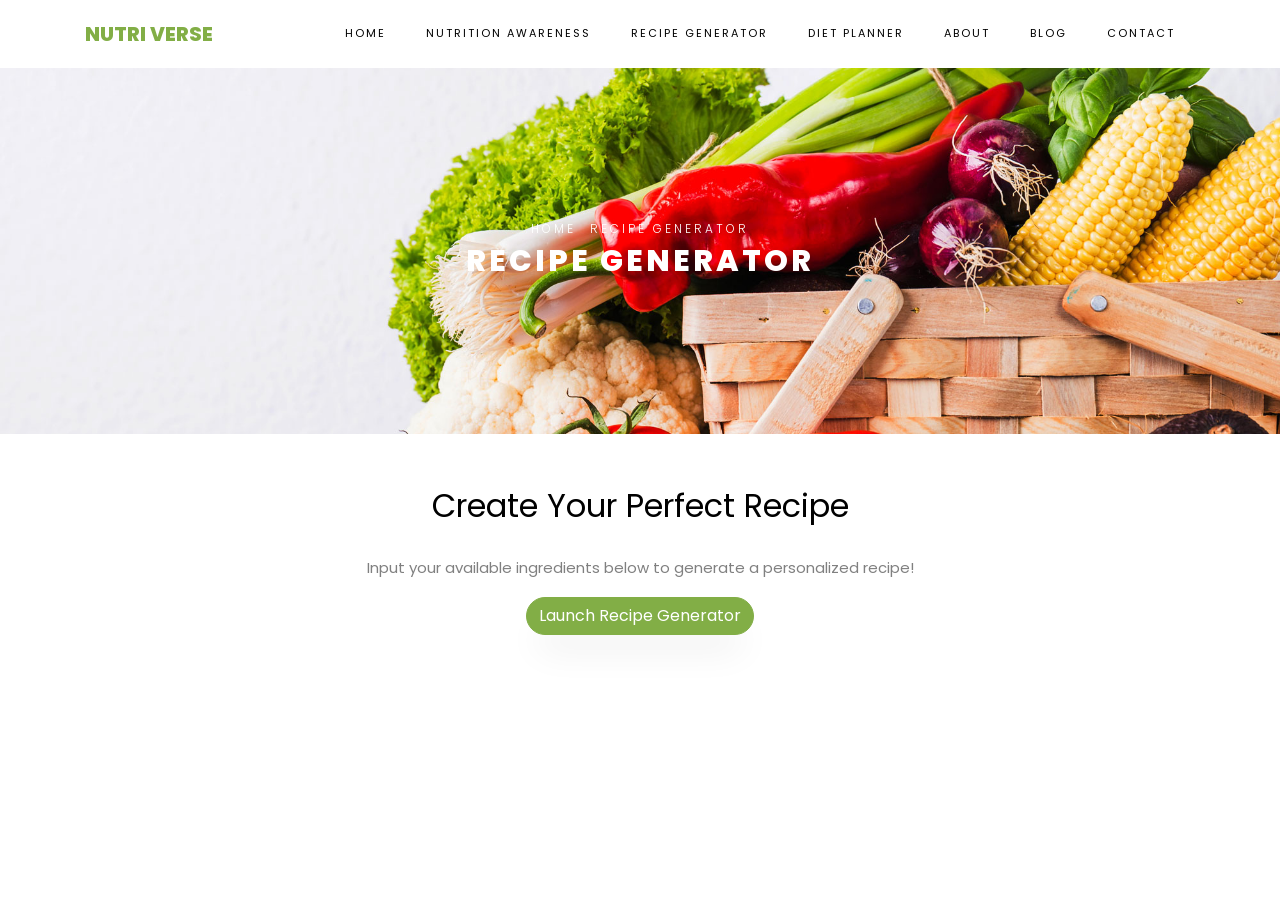
<file: recipe generator.html>
<!DOCTYPE html>
<html lang="en">
  <head>
    <title>Nutri Verse</title>
    <meta charset="utf-8">
    <meta name="viewport" content="width=device-width, initial-scale=1, shrink-to-fit=no">
    
    <link href="https://fonts.googleapis.com/css?family=Poppins:200,300,400,500,600,700,800&display=swap" rel="stylesheet">
    <link href="https://fonts.googleapis.com/css?family=Lora:400,400i,700,700i&display=swap" rel="stylesheet">
    <link href="https://fonts.googleapis.com/css?family=Amatic+SC:400,700&display=swap" rel="stylesheet">

    <link rel="stylesheet" href="css/open-iconic-bootstrap.min.css">
    <link rel="stylesheet" href="css/animate.css">
    <link rel="stylesheet" href="css/owl.carousel.min.css">
    <link rel="stylesheet" href="css/owl.theme.default.min.css">
    <link rel="stylesheet" href="css/magnific-popup.css">
    <link rel="stylesheet" href="css/aos.css">
    <link rel="stylesheet" href="css/ionicons.min.css">
    <link rel="stylesheet" href="css/bootstrap-datepicker.css">
    <link rel="stylesheet" href="css/jquery.timepicker.css">
    <link rel="stylesheet" href="css/flaticon.css">
    <link rel="stylesheet" href="css/icomoon.css">
    <link rel="stylesheet" href="css/style.css">
  </head>
  <body class="goto-here">
    <nav class="navbar navbar-expand-lg navbar-dark ftco_navbar bg-dark ftco-navbar-light" id="ftco-navbar">
      <div class="container">
        <a class="navbar-brand" href="index.html">Nutri Verse</a>
        <button class="navbar-toggler" type="button" data-toggle="collapse" data-target="#ftco-nav" aria-controls="ftco-nav" aria-expanded="false" aria-label="Toggle navigation">
          <span class="oi oi-menu"></span> Menu
        </button>
    
        <div class="collapse navbar-collapse" id="ftco-nav">
          <ul class="navbar-nav ml-auto">
            <li class="nav-item"><a href="index.html" class="nav-link">Home</a></li>
            <li class="nav-item"><a href="Nutrition Awareness.html" class="nav-link">Nutrition Awareness</a></li>
            <li class="nav-item active"><a href="recipe generator.html" class="nav-link">Recipe Generator</a></li>
            <li class="nav-item"><a href="diet.html" class="nav-link">Diet Planner</a></li>
            <li class="nav-item"><a href="about.html" class="nav-link">About</a></li>
            <li class="nav-item"><a href="blog.html" class="nav-link">Blog</a></li>
            <li class="nav-item"><a href="contact.html" class="nav-link">Contact</a></li>
          </ul>
        </div>
      </div>
    </nav>
    <!-- END nav -->

    <div class="hero-wrap hero-bread" style="background-image: url('images/bg_1.jpg');">
      <div class="container">
        <div class="row no-gutters slider-text align-items-center justify-content-center">
          <div class="col-md-9 ftco-animate text-center">
            <p class="breadcrumbs"><span class="mr-2"><a href="index.html">Home</a></span> <span>Recipe Generator</span></p>
            <h1 class="mb-0 bread">Recipe Generator</h1>
            
          </div>
        </div>
      </div>
    </div>

    <div class="container mt-5">
      <div class="row justify-content-center">
        <div class="col-md-8 text-center">
          <h2 class="mb-4">Create Your Perfect Recipe</h2>
          <p>Input your available ingredients below to generate a personalized recipe!</p>
          <a href="https://recipe-generatorr-dqbebhfr58ggk2v7w8xn9l.streamlit.app/" class="btn btn-primary">Launch Recipe Generator</a>
        </div>
      </div>
    </div>

    <!-- loader -->
    <div id="ftco-loader" class="show fullscreen"><svg class="circular" width="48px" height="48px"><circle class="path-bg" cx="24" cy="24" r="22" fill="none" stroke-width="4" stroke="#eeeeee"/><circle class="path" cx="24" cy="24" r="22" fill="none" stroke-width="4" stroke-miterlimit="10" stroke="#F96D00"/></svg></div>

    <script src="js/jquery.min.js"></script>
    <script src="js/jquery-migrate-3.0.1.min.js"></script>
    <script src="js/popper.min.js"></script>
    <script src="js/bootstrap.min.js"></script>
    <script src="js/jquery.easing.1.3.js"></script>
    <script src="js/jquery.waypoints.min.js"></script>
    <script src="js/jquery.stellar.min.js"></script>
    <script src="js/owl.carousel.min.js"></script>
    <script src="js/jquery.magnific-popup.min.js"></script>
    <script src="js/aos.js"></script>
    <script src="js/jquery.animateNumber.min.js"></script>
    <script src="js/bootstrap-datepicker.js"></script>
    <script src="js/scrollax.min.js"></script>
    <script src="js/google-map.js"></script>
    <script src="js/main.js"></script>
  </body>
</html>
</file>
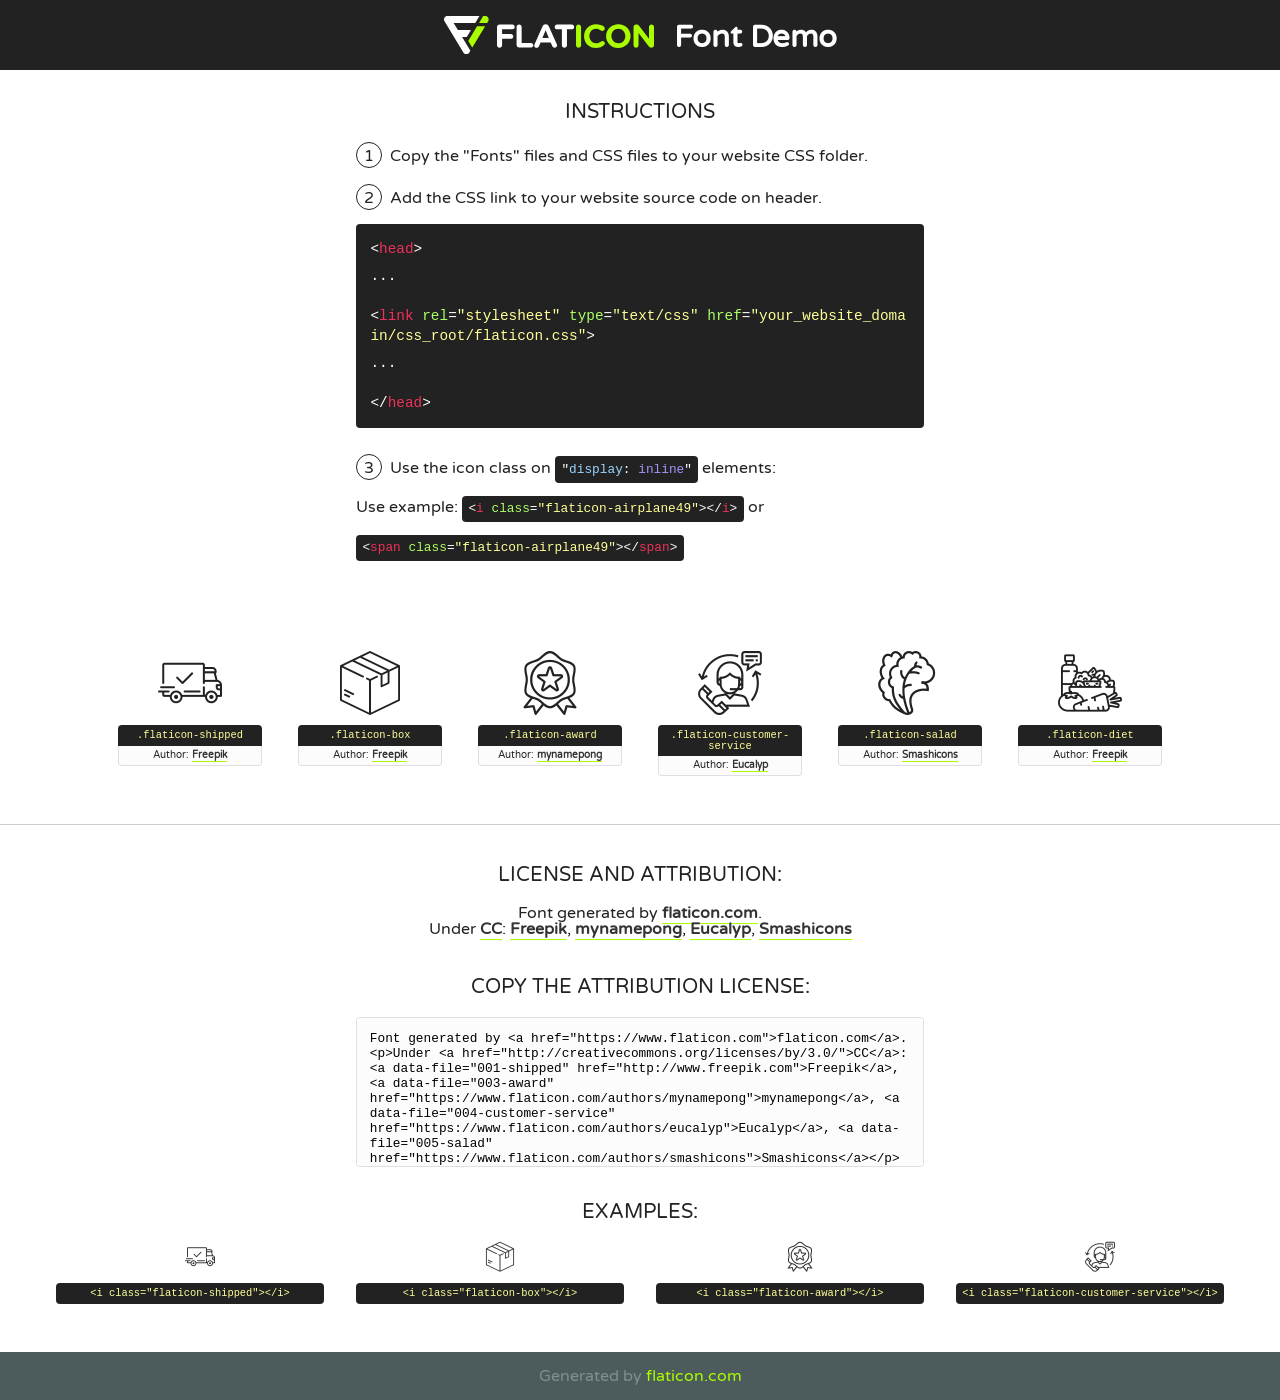
<file: fonts/flaticon/font/flaticon.html>
<!DOCTYPE html>
<!--
  Flaticon icon font: Flaticon
  Creation date: 17/07/2019 12:38
-->
<html>
<!DOCTYPE html>
<html>

<head>
    <title>Flaticon WebFont</title>
    <link href="http://fonts.googleapis.com/css?family=Varela+Round" rel="stylesheet" type="text/css" />
    <link rel="stylesheet" type="text/css" href="flaticon.css">
    <meta charset="UTF-8">
    <style>
    html, body, div, span, applet, object, iframe,
    h1, h2, h3, h4, h5, h6, p, blockquote, pre,
    a, abbr, acronym, address, big, cite, code,
    del, dfn, em, img, ins, kbd, q, s, samp,
    small, strike, strong, sub, sup, tt, var,
    b, u, i, center,
    dl, dt, dd, ol, ul, li,
    fieldset, form, label, legend,
    table, caption, tbody, tfoot, thead, tr, th, td,
    article, aside, canvas, details, embed, 
    figure, figcaption, footer, header, hgroup, 
    menu, nav, output, ruby, section, summary,
    time, mark, audio, video {
        margin: 0;
        padding: 0;
        border: 0;
        font-size: 100%;
        font: inherit;
        vertical-align: baseline;
    }
    /* HTML5 display-role reset for older browsers */
    article, aside, details, figcaption, figure, 
    footer, header, hgroup, menu, nav, section {
        display: block;
    }
    body {
        line-height: 1;
    }
    ol, ul {
        list-style: none;
    }
    blockquote, q {
        quotes: none;
    }
    blockquote:before, blockquote:after,
    q:before, q:after {
        content: '';
        content: none;
    }
    table {
        border-collapse: collapse;
        border-spacing: 0;
    }
    body {
        font-family: 'Varela Round', Helvetica, Arial, sans-serif;
        font-size: 16px;
        color: #222;
    }
    a {
        color: #333;
        border-bottom: 1px solid #a9fd00;
        font-weight: bold;
        text-decoration: none;
    }
    * {
        -moz-box-sizing: border-box;
        -webkit-box-sizing: border-box;
        box-sizing: border-box;
        margin: 0;
        padding: 0;
    }
    [class^="flaticon-"]:before, [class*=" flaticon-"]:before, [class^="flaticon-"]:after, [class*=" flaticon-"]:after {
        font-family: Flaticon;
        font-size: 30px;
        font-style: normal;
        margin-left: 20px;
        color: #333;
    }
    .wrapper {
        max-width: 600px;
        margin: auto;
        padding: 0 1em;
    }
    .title {
        font-size: 1.25em;
        text-align: center;
        margin-bottom: 1em;
        text-transform: uppercase;
    }
    header {
        text-align: center;
        background-color: #222;
        color: #fff;
        padding: 1em;
    }
    header .logo {
        width: 210px;
        height: 38px;
        display: inline-block;
        vertical-align: middle;
        margin-right: 1em;
        border: none;
    }
    header strong {
        font-size: 1.95em;
        font-weight: bold;
        vertical-align: middle;
        margin-top: 5px;
        display: inline-block;
    }
    .demo {
        margin: 2em auto;
        line-height: 1.25em;
    }
    .demo ul li {
        margin-bottom: 1em;
    }
    .demo ul li .num {
        color: #222;
        border-radius: 20px;
        display: inline-block;
        width: 26px;
        padding: 3px;
        height: 26px;
        text-align: center;
        margin-right: 0.5em;
        border: 1px solid #222;
    }
    .demo ul li code {
        background-color: #222;
        border-radius: 4px;
        padding: 0.25em 0.5em;
        display: inline-block;
        color: #fff;
        font-family: Consolas,Monaco,Lucida Console,Liberation Mono,DejaVu Sans Mono,Bitstream Vera Sans Mono,Courier New, monospace;
        font-weight: lighter;
        margin-top: 1em;
        font-size: 0.8em;
        word-break: break-all;
    }
    .demo ul li code.big {
        padding: 1em;
        font-size: 0.9em;
    }
    .demo ul li code .red {
        color: #EF3159;
    }
    .demo ul li code .green {
        color: #ACFF65;
    }
    .demo ul li code .yellow {
        color: #FFFF99;
    }
    .demo ul li code .blue {
        color: #99D3FF;
    }
    .demo ul li code .purple {
        color: #A295FF;
    }
    .demo ul li code .dots {
        margin-top: 0.5em;
        display: block;
    }
    #glyphs {
        border-bottom: 1px solid #ccc;
        padding: 2em 0;
        text-align: center;
    }
    .glyph {
        display: inline-block;
        width: 9em;
        margin: 1em;
        text-align: center;
        vertical-align: top;
        background: #FFF;
    }
    .glyph .glyph-icon {
        padding: 10px;
        display: block;
        font-family:"Flaticon";
        font-size: 64px;
        line-height: 1;
    }
    .glyph .glyph-icon:before {
        font-size: 64px;
        color: #222;
        margin-left: 0;
    }
    .class-name {
        font-size: 0.65em;
        background-color: #222;
        color: #fff;
        border-radius: 4px 4px 0 0;
        padding: 0.5em;
        color: #FFFF99;
        font-family: Consolas,Monaco,Lucida Console,Liberation Mono,DejaVu Sans Mono,Bitstream Vera Sans Mono,Courier New, monospace;
    }
    .author-name {
        font-size: 0.6em;
        background-color: #fcfcfd;
        border: 1px solid #DEDEE4;
        border-top: 0;
        border-radius: 0 0 4px 4px;
        padding: 0.5em;
    }
    .class-name:last-child {
        font-size: 10px;
        color:#888;
    }
    .class-name:last-child a {
        font-size: 10px;
        color:#555;
    }
    .class-name:last-child a:hover {
        color:#a9fd00;
    }
    .glyph > input {
        display: block;
        width: 100px;
        margin: 5px auto;
        text-align: center;
        font-size: 12px;
        cursor: text;
    }
    .glyph > input.icon-input {
        font-family:"Flaticon";
        font-size: 16px;
        margin-bottom: 10px;
    }
    .attribution .title {
        margin-top: 2em;
    }
    .attribution textarea {
        background-color: #fcfcfd;
        padding: 1em;
        border: none;
        box-shadow: none;
        border: 1px solid #DEDEE4;
        border-radius: 4px;
        resize: none;
        width: 100%;
        height: 150px;
        font-size: 0.8em;
        font-family: Consolas,Monaco,Lucida Console,Liberation Mono,DejaVu Sans Mono,Bitstream Vera Sans Mono,Courier New, monospace;
        -webkit-appearance: none;
    }
    .iconsuse {
        margin: 2em auto;
        text-align: center;
        max-width: 1200px;
    }
    .iconsuse:after {
        content: '';
        display: table;
        clear: both;
    }
    .iconsuse .image {
        float: left;
        width: 25%;
        padding: 0 1em;
    }
    .iconsuse .image p {
        margin-bottom: 1em;
    }
    .iconsuse .image span {
        display: block;
        font-size: 0.65em;
        background-color: #222;
        color: #fff;
        border-radius: 4px;
        padding: 0.5em;
        color: #FFFF99;
        margin-top: 1em;
        font-family: Consolas,Monaco,Lucida Console,Liberation Mono,DejaVu Sans Mono,Bitstream Vera Sans Mono,Courier New, monospace;
    }
    #footer {
        text-align: center;
        background-color: #4C5B5C;
        color: #7c9192;
        padding: 1em;
    }
    #footer a {
        border: none;
        color: #a9fd00;
        font-weight: normal;
    }
    @media (max-width: 960px) {
        .iconsuse .image {
            width: 50%;
        }
    }
    @media (max-width: 560px) {
        .iconsuse .image {
            width: 100%;
        }
    }
    </style>
</head>

<body class="characters-off">

    <header>
        <a href="https://www.flaticon.com" target="_blank" class="logo">
            <svg version="1.1" xmlns="http://www.w3.org/2000/svg" xmlns:xlink="http://www.w3.org/1999/xlink" xmlns:a="http://ns.adobe.com/AdobeSVGViewerExtensions/3.0/" viewBox="0 0 560.875 102.036" enable-background="new 0 0 560.875 102.036" xml:space="preserve">
                <defs>
                </defs>
                <g>
                    <g class="letters">
                        <path fill="#ffffff" d="M141.596,29.675c0-3.777,2.985-6.767,6.764-6.767h34.438c3.426,0,6.15,2.728,6.15,6.15
                        c0,3.43-2.724,6.149-6.15,6.149h-27.674v13.091h23.719c3.429,0,6.151,2.724,6.151,6.15c0,3.43-2.723,6.149-6.151,6.149h-23.719
                        v17.574c0,3.773-2.986,6.761-6.764,6.761c-3.779,0-6.764-2.989-6.764-6.761V29.675z"></path>
                        <path fill="#ffffff" d="M193.844,29.149c0-3.781,2.985-6.767,6.764-6.767c3.776,0,6.763,2.985,6.763,6.767v42.957h25.039
                        c3.426,0,6.149,2.726,6.149,6.153c0,3.425-2.723,6.15-6.149,6.15h-31.802c-3.779,0-6.764-2.986-6.764-6.768V29.149z"></path>
                        <path fill="#ffffff" d="M241.891,75.71l21.438-48.407c1.492-3.341,4.215-5.357,7.906-5.357h0.792
                        c3.686,0,6.323,2.017,7.815,5.357l21.439,48.407c0.436,0.967,0.701,1.845,0.701,2.723c0,3.602-2.809,6.501-6.414,6.501
                        c-3.161,0-5.269-1.845-6.499-4.655l-4.132-9.661h-27.059l-4.301,10.102c-1.144,2.631-3.426,4.214-6.237,4.214
                        c-3.517,0-6.24-2.81-6.24-6.325C241.1,77.64,241.451,76.677,241.891,75.71z M279.932,58.666l-8.521-20.297l-8.526,20.297H279.932
                        z"></path>
                        <path fill="#ffffff" d="M314.864,35.387H301.86c-3.429,0-6.239-2.813-6.239-6.238c0-3.429,2.811-6.24,6.239-6.24h39.533
                        c3.426,0,6.237,2.811,6.237,6.24c0,3.425-2.811,6.238-6.237,6.238h-13.001v42.785c0,3.773-2.99,6.761-6.764,6.761
                        c-3.779,0-6.764-2.989-6.764-6.761V35.387z"></path>
                        <path fill="#A9FD00" d="M352.615,29.149c0-3.781,2.985-6.767,6.767-6.767c3.774,0,6.761,2.985,6.761,6.767v49.024
                        c0,3.773-2.987,6.761-6.761,6.761c-3.781,0-6.767-2.989-6.767-6.761V29.149z"></path>
                        <path fill="#A9FD00" d="M374.132,53.836v-0.179c0-17.481,13.178-31.801,32.065-31.801c9.22,0,15.459,2.458,20.557,6.238
                        c1.402,1.054,2.637,2.985,2.637,5.357c0,3.692-2.985,6.59-6.681,6.59c-1.845,0-3.071-0.702-4.044-1.319
                        c-3.776-2.813-7.729-4.393-12.562-4.393c-10.364,0-17.831,8.611-17.831,19.154v0.173c0,10.542,7.291,19.329,17.831,19.329
                        c5.715,0,9.492-1.756,13.359-4.834c1.049-0.874,2.458-1.491,4.039-1.491c3.429,0,6.325,2.813,6.325,6.236
                        c0,2.106-1.056,3.78-2.282,4.834c-5.539,4.834-12.036,7.733-21.878,7.733C387.572,85.464,374.132,71.493,374.132,53.836z"></path>
                        <path fill="#A9FD00" d="M433.009,53.836v-0.179c0-17.481,13.79-31.801,32.766-31.801c18.981,0,32.592,14.143,32.592,31.628v0.173
                        c0,17.483-13.785,31.807-32.769,31.807C446.625,85.464,433.009,71.32,433.009,53.836z M484.224,53.836v-0.179
                        c0-10.539-7.725-19.326-18.626-19.326c-10.893,0-18.449,8.611-18.449,19.154v0.173c0,10.542,7.73,19.329,18.626,19.329
                        C476.676,72.986,484.224,64.378,484.224,53.836z"></path>
                        <path fill="#A9FD00" d="M506.233,29.321c0-3.774,2.99-6.763,6.767-6.763h1.401c3.252,0,5.183,1.583,7.029,3.953l26.093,34.265
                        V29.059c0-3.692,2.99-6.677,6.681-6.677c3.683,0,6.671,2.985,6.671,6.677v48.934c0,3.78-2.987,6.765-6.764,6.765h-0.436
                        c-3.257,0-5.188-1.581-7.034-3.953l-27.056-35.492v32.944c0,3.687-2.985,6.676-6.678,6.676c-3.683,0-6.673-2.989-6.673-6.676
                        V29.321z"></path>
                    </g>
                    <g class="insignia">
                        <path fill="#ffffff" d="M48.372,56.137h12.517l11.156-18.537H37.186L25.688,18.539h57.825L94.668,0H9.271
                        C5.925,0,2.842,1.801,1.198,4.716c-1.644,2.907-1.593,6.482,0.134,9.343l50.38,83.501c1.678,2.781,4.689,4.476,7.938,4.476
                        c3.246,0,6.257-1.695,7.935-4.476l2.898-4.804L48.372,56.137z"></path>
                        <g class="i">
                            <path fill="#A9FD00" d="M93.575,18.539h0.031v0.004l21.652,0.004l2.705-4.488c1.727-2.861,1.778-6.436,0.133-9.343
                            C116.454,1.801,113.371,0,110.026,0h-5.294L93.575,18.539z"></path>
                            <polygon fill="#A9FD00" points="88.291,27.356 64.725,66.486 75.519,84.404 109.942,27.356"></polygon>
                        </g>
                    </g>
                </g>
            </svg>
        </a>
        <strong>Font Demo</strong>
    </header>


    <section class="demo wrapper">

        <p class="title">Instructions</p>

        <ul>
            <li>
                <span class="num">1</span>Copy the "Fonts" files and CSS files to your website CSS folder.
            </li>
            <li>
                <span class="num">2</span>Add the CSS link to your website source code on header.
                <code class="big">
                    &lt;<span class="red">head</span>&gt;
                    <br/><span class="dots">...</span>
                    <br/>&lt;<span class="red">link</span> <span class="green">rel</span>=<span class="yellow">"stylesheet"</span> <span class="green">type</span>=<span class="yellow">"text/css"</span> <span class="green">href</span>=<span class="yellow">"your_website_domain/css_root/flaticon.css"</span>&gt;
                    <br/><span class="dots">...</span>
                    <br/>&lt;/<span class="red">head</span>&gt;
                </code>
            </li>

            <li>
                <p>
                    <span class="num">3</span>Use the icon class on <code>"<span class="blue">display</span>:<span class="purple"> inline</span>"</code> elements:
                    <br />
                    Use example: <code>&lt;<span class="red">i</span> <span class="green">class</span>=<span class="yellow">&quot;flaticon-airplane49&quot;</span>&gt;&lt;/<span class="red">i</span>&gt;</code> or <code>&lt;<span class="red">span</span> <span class="green">class</span>=<span class="yellow">&quot;flaticon-airplane49&quot;</span>&gt;&lt;/<span class="red">span</span>&gt;</code>
            </li>
        </ul>

    </section>




   <section id="glyphs">          
    
      
        <div class="glyph"><div class="glyph-icon flaticon-shipped"></div>
            <div class="class-name">.flaticon-shipped</div>
            <div class="author-name">Author: <a data-file="001-shipped" href="http://www.freepik.com">Freepik</a> </div> 
        </div>        
        
        <div class="glyph"><div class="glyph-icon flaticon-box"></div>
            <div class="class-name">.flaticon-box</div>
            <div class="author-name">Author: <a data-file="002-box" href="http://www.freepik.com">Freepik</a> </div> 
        </div>        
        
        <div class="glyph"><div class="glyph-icon flaticon-award"></div>
            <div class="class-name">.flaticon-award</div>
            <div class="author-name">Author: <a data-file="003-award" href="https://www.flaticon.com/authors/mynamepong">mynamepong</a> </div> 
        </div>        
        
        <div class="glyph"><div class="glyph-icon flaticon-customer-service"></div>
            <div class="class-name">.flaticon-customer-service</div>
            <div class="author-name">Author: <a data-file="004-customer-service" href="https://www.flaticon.com/authors/eucalyp">Eucalyp</a> </div> 
        </div>        
        
        <div class="glyph"><div class="glyph-icon flaticon-salad"></div>
            <div class="class-name">.flaticon-salad</div>
            <div class="author-name">Author: <a data-file="005-salad" href="https://www.flaticon.com/authors/smashicons">Smashicons</a> </div> 
        </div>        
        
        <div class="glyph"><div class="glyph-icon flaticon-diet"></div>
            <div class="class-name">.flaticon-diet</div>
            <div class="author-name">Author: <a data-file="006-diet" href="http://www.freepik.com">Freepik</a> </div> 
        </div>        
        

    </section>



    <section class="attribution wrapper"   style="text-align:center;">

      <div class="title">License and attribution:</div><div class="attrDiv">Font generated by <a href="https://www.flaticon.com">flaticon.com</a>. <div><p>Under <a href="http://creativecommons.org/licenses/by/3.0/">CC</a>: <a data-file="001-shipped" href="http://www.freepik.com">Freepik</a>, <a data-file="003-award" href="https://www.flaticon.com/authors/mynamepong">mynamepong</a>, <a data-file="004-customer-service" href="https://www.flaticon.com/authors/eucalyp">Eucalyp</a>, <a data-file="005-salad" href="https://www.flaticon.com/authors/smashicons">Smashicons</a></p>  </div>
      </div>
      <div class="title">Copy the Attribution License:</div>

    <textarea onclick="this.focus();this.select();">Font generated by &lt;a href=&quot;https://www.flaticon.com&quot;&gt;flaticon.com&lt;/a&gt;. <p>Under <a href="http://creativecommons.org/licenses/by/3.0/">CC</a>: <a data-file="001-shipped" href="http://www.freepik.com">Freepik</a>, <a data-file="003-award" href="https://www.flaticon.com/authors/mynamepong">mynamepong</a>, <a data-file="004-customer-service" href="https://www.flaticon.com/authors/eucalyp">Eucalyp</a>, <a data-file="005-salad" href="https://www.flaticon.com/authors/smashicons">Smashicons</a></p>  
     </textarea>

    </section>

    <section class="iconsuse">

          <div class="title">Examples:</div>            
             
            <div class="image">
                <p>
                    <i class="glyph-icon flaticon-shipped"></i> 
                    <span>&lt;i class=&quot;flaticon-shipped&quot;&gt;&lt;/i&gt;</span>
                </p>
            </div>
            
            <div class="image">
                <p>
                    <i class="glyph-icon flaticon-box"></i> 
                    <span>&lt;i class=&quot;flaticon-box&quot;&gt;&lt;/i&gt;</span>
                </p>
            </div>
            
            <div class="image">
                <p>
                    <i class="glyph-icon flaticon-award"></i> 
                    <span>&lt;i class=&quot;flaticon-award&quot;&gt;&lt;/i&gt;</span>
                </p>
            </div>
            
            <div class="image">
                <p>
                    <i class="glyph-icon flaticon-customer-service"></i> 
                    <span>&lt;i class=&quot;flaticon-customer-service&quot;&gt;&lt;/i&gt;</span>
                </p>
            </div>
                       
        </div>
                            
    </section>

<div id="footer">
    <div>Generated by <a href="https://www.flaticon.com">flaticon.com</a>
    </div>
</div>



</body>
</html>
</file>
<file: css/flaticon.css>
/*
  	Flaticon icon font: Flaticon
  	Creation date: 12/08/2018 13:24
  	*/


@font-face {
  font-family: "Flaticon";
  src: url("../fonts/flaticon/font/Flaticon.eot");
  src: url("../fonts/flaticon/font/Flaticon.eot?#iefix") format("embedded-opentype"),
       url("../fonts/flaticon/font/Flaticon.woff") format("woff"),
       url("../fonts/flaticon/font/Flaticon.ttf") format("truetype"),
       url("../fonts/flaticon/font/Flaticon.svg#Flaticon") format("svg");
  font-weight: normal;
  font-style: normal;
}

@media screen and (-webkit-min-device-pixel-ratio:0) {
  @font-face {
    font-family: "Flaticon";
    src: url("../fonts/flaticon/font/Flaticon.svg#Flaticon") format("svg");
  }
}

[class^="flaticon-"]:before, [class*=" flaticon-"]:before,
[class^="flaticon-"]:after, [class*=" flaticon-"]:after {   
  font-family: Flaticon;
  font-style: normal;
  font-weight: normal;
  font-variant: normal;
  text-transform: none;
  line-height: 1;

  /* Better Font Rendering =========== */
  -webkit-font-smoothing: antialiased;
  -moz-osx-font-smoothing: grayscale;
}

.flaticon-shipped:before { content: "\f100"; }
.flaticon-box:before { content: "\f101"; }
.flaticon-award:before { content: "\f102"; }
.flaticon-customer-service:before { content: "\f103"; }
.flaticon-salad:before { content: "\f104"; }
.flaticon-diet:before { content: "\f105"; }
</file>
<file: css/icomoon.css>
@font-face {
  font-family: 'icomoon';
  src:  url('../fonts/icomoon/icomoon.eot?6tt51o');
  src:  url('../fonts/icomoon/icomoon.eot?6tt51o#iefix') format('embedded-opentype'),
    url('../fonts/icomoon/icomoon.ttf?6tt51o') format('truetype'),
    url('../fonts/icomoon/icomoon.woff?6tt51o') format('woff'),
    url('../fonts/icomoon/icomoon.svg?6tt51o#icomoon') format('svg');
  font-weight: normal;
  font-style: normal;
}

[class^="icon-"], [class*=" icon-"] {
  /* use !important to prevent issues with browser extensions that change fonts */
  font-family: 'icomoon' !important;
  speak: none;
  font-style: normal;
  font-weight: normal;
  font-variant: normal;
  text-transform: none;
  line-height: 1;

  /* Better Font Rendering =========== */
  -webkit-font-smoothing: antialiased;
  -moz-osx-font-smoothing: grayscale;
}

.icon-asterisk:before {
  content: "\f069";
}
.icon-plus:before {
  content: "\f067";
}
.icon-question:before {
  content: "\f128";
}
.icon-minus:before {
  content: "\f068";
}
.icon-glass:before {
  content: "\f000";
}
.icon-music:before {
  content: "\f001";
}
.icon-search:before {
  content: "\f002";
}
.icon-envelope-o:before {
  content: "\f003";
}
.icon-heart:before {
  content: "\f004";
}
.icon-star:before {
  content: "\f005";
}
.icon-star-o:before {
  content: "\f006";
}
.icon-user:before {
  content: "\f007";
}
.icon-film:before {
  content: "\f008";
}
.icon-th-large:before {
  content: "\f009";
}
.icon-th:before {
  content: "\f00a";
}
.icon-th-list:before {
  content: "\f00b";
}
.icon-check:before {
  content: "\f00c";
}
.icon-close:before {
  content: "\f00d";
}
.icon-remove:before {
  content: "\f00d";
}
.icon-times:before {
  content: "\f00d";
}
.icon-search-plus:before {
  content: "\f00e";
}
.icon-search-minus:before {
  content: "\f010";
}
.icon-power-off:before {
  content: "\f011";
}
.icon-signal:before {
  content: "\f012";
}
.icon-cog:before {
  content: "\f013";
}
.icon-gear:before {
  content: "\f013";
}
.icon-trash-o:before {
  content: "\f014";
}
.icon-home:before {
  content: "\f015";
}
.icon-file-o:before {
  content: "\f016";
}
.icon-clock-o:before {
  content: "\f017";
}
.icon-road:before {
  content: "\f018";
}
.icon-download:before {
  content: "\f019";
}
.icon-arrow-circle-o-down:before {
  content: "\f01a";
}
.icon-arrow-circle-o-up:before {
  content: "\f01b";
}
.icon-inbox:before {
  content: "\f01c";
}
.icon-play-circle-o:before {
  content: "\f01d";
}
.icon-repeat:before {
  content: "\f01e";
}
.icon-rotate-right:before {
  content: "\f01e";
}
.icon-refresh:before {
  content: "\f021";
}
.icon-list-alt:before {
  content: "\f022";
}
.icon-lock:before {
  content: "\f023";
}
.icon-flag:before {
  content: "\f024";
}
.icon-headphones:before {
  content: "\f025";
}
.icon-volume-off:before {
  content: "\f026";
}
.icon-volume-down:before {
  content: "\f027";
}
.icon-volume-up:before {
  content: "\f028";
}
.icon-qrcode:before {
  content: "\f029";
}
.icon-barcode:before {
  content: "\f02a";
}
.icon-tag:before {
  content: "\f02b";
}
.icon-tags:before {
  content: "\f02c";
}
.icon-book:before {
  content: "\f02d";
}
.icon-bookmark:before {
  content: "\f02e";
}
.icon-print:before {
  content: "\f02f";
}
.icon-camera:before {
  content: "\f030";
}
.icon-font:before {
  content: "\f031";
}
.icon-bold:before {
  content: "\f032";
}
.icon-italic:before {
  content: "\f033";
}
.icon-text-height:before {
  content: "\f034";
}
.icon-text-width:before {
  content: "\f035";
}
.icon-align-left:before {
  content: "\f036";
}
.icon-align-center:before {
  content: "\f037";
}
.icon-align-right:before {
  content: "\f038";
}
.icon-align-justify:before {
  content: "\f039";
}
.icon-list:before {
  content: "\f03a";
}
.icon-dedent:before {
  content: "\f03b";
}
.icon-outdent:before {
  content: "\f03b";
}
.icon-indent:before {
  content: "\f03c";
}
.icon-video-camera:before {
  content: "\f03d";
}
.icon-image:before {
  content: "\f03e";
}
.icon-photo:before {
  content: "\f03e";
}
.icon-picture-o:before {
  content: "\f03e";
}
.icon-pencil:before {
  content: "\f040";
}
.icon-map-marker:before {
  content: "\f041";
}
.icon-adjust:before {
  content: "\f042";
}
.icon-tint:before {
  content: "\f043";
}
.icon-edit:before {
  content: "\f044";
}
.icon-pencil-square-o:before {
  content: "\f044";
}
.icon-share-square-o:before {
  content: "\f045";
}
.icon-check-square-o:before {
  content: "\f046";
}
.icon-arrows:before {
  content: "\f047";
}
.icon-step-backward:before {
  content: "\f048";
}
.icon-fast-backward:before {
  content: "\f049";
}
.icon-backward:before {
  content: "\f04a";
}
.icon-play:before {
  content: "\f04b";
}
.icon-pause:before {
  content: "\f04c";
}
.icon-stop:before {
  content: "\f04d";
}
.icon-forward:before {
  content: "\f04e";
}
.icon-fast-forward:before {
  content: "\f050";
}
.icon-step-forward:before {
  content: "\f051";
}
.icon-eject:before {
  content: "\f052";
}
.icon-chevron-left:before {
  content: "\f053";
}
.icon-chevron-right:before {
  content: "\f054";
}
.icon-plus-circle:before {
  content: "\f055";
}
.icon-minus-circle:before {
  content: "\f056";
}
.icon-times-circle:before {
  content: "\f057";
}
.icon-check-circle:before {
  content: "\f058";
}
.icon-question-circle:before {
  content: "\f059";
}
.icon-info-circle:before {
  content: "\f05a";
}
.icon-crosshairs:before {
  content: "\f05b";
}
.icon-times-circle-o:before {
  content: "\f05c";
}
.icon-check-circle-o:before {
  content: "\f05d";
}
.icon-ban:before {
  content: "\f05e";
}
.icon-arrow-left:before {
  content: "\f060";
}
.icon-arrow-right:before {
  content: "\f061";
}
.icon-arrow-up:before {
  content: "\f062";
}
.icon-arrow-down:before {
  content: "\f063";
}
.icon-mail-forward:before {
  content: "\f064";
}
.icon-share:before {
  content: "\f064";
}
.icon-expand:before {
  content: "\f065";
}
.icon-compress:before {
  content: "\f066";
}
.icon-exclamation-circle:before {
  content: "\f06a";
}
.icon-gift:before {
  content: "\f06b";
}
.icon-leaf:before {
  content: "\f06c";
}
.icon-fire:before {
  content: "\f06d";
}
.icon-eye:before {
  content: "\f06e";
}
.icon-eye-slash:before {
  content: "\f070";
}
.icon-exclamation-triangle:before {
  content: "\f071";
}
.icon-warning:before {
  content: "\f071";
}
.icon-plane:before {
  content: "\f072";
}
.icon-calendar:before {
  content: "\f073";
}
.icon-random:before {
  content: "\f074";
}
.icon-comment:before {
  content: "\f075";
}
.icon-magnet:before {
  content: "\f076";
}
.icon-chevron-up:before {
  content: "\f077";
}
.icon-chevron-down:before {
  content: "\f078";
}
.icon-retweet:before {
  content: "\f079";
}
.icon-shopping-cart:before {
  content: "\f07a";
}
.icon-folder:before {
  content: "\f07b";
}
.icon-folder-open:before {
  content: "\f07c";
}
.icon-arrows-v:before {
  content: "\f07d";
}
.icon-arrows-h:before {
  content: "\f07e";
}
.icon-bar-chart:before {
  content: "\f080";
}
.icon-bar-chart-o:before {
  content: "\f080";
}
.icon-twitter-square:before {
  content: "\f081";
}
.icon-facebook-square:before {
  content: "\f082";
}
.icon-camera-retro:before {
  content: "\f083";
}
.icon-key:before {
  content: "\f084";
}
.icon-cogs:before {
  content: "\f085";
}
.icon-gears:before {
  content: "\f085";
}
.icon-comments:before {
  content: "\f086";
}
.icon-thumbs-o-up:before {
  content: "\f087";
}
.icon-thumbs-o-down:before {
  content: "\f088";
}
.icon-star-half:before {
  content: "\f089";
}
.icon-heart-o:before {
  content: "\f08a";
}
.icon-sign-out:before {
  content: "\f08b";
}
.icon-linkedin-square:before {
  content: "\f08c";
}
.icon-thumb-tack:before {
  content: "\f08d";
}
.icon-external-link:before {
  content: "\f08e";
}
.icon-sign-in:before {
  content: "\f090";
}
.icon-trophy:before {
  content: "\f091";
}
.icon-github-square:before {
  content: "\f092";
}
.icon-upload:before {
  content: "\f093";
}
.icon-lemon-o:before {
  content: "\f094";
}
.icon-phone:before {
  content: "\f095";
}
.icon-square-o:before {
  content: "\f096";
}
.icon-bookmark-o:before {
  content: "\f097";
}
.icon-phone-square:before {
  content: "\f098";
}
.icon-twitter:before {
  content: "\f099";
}
.icon-facebook:before {
  content: "\f09a";
}
.icon-facebook-f:before {
  content: "\f09a";
}
.icon-github:before {
  content: "\f09b";
}
.icon-unlock:before {
  content: "\f09c";
}
.icon-credit-card:before {
  content: "\f09d";
}
.icon-feed:before {
  content: "\f09e";
}
.icon-rss:before {
  content: "\f09e";
}
.icon-hdd-o:before {
  content: "\f0a0";
}
.icon-bullhorn:before {
  content: "\f0a1";
}
.icon-bell-o:before {
  content: "\f0a2";
}
.icon-certificate:before {
  content: "\f0a3";
}
.icon-hand-o-right:before {
  content: "\f0a4";
}
.icon-hand-o-left:before {
  content: "\f0a5";
}
.icon-hand-o-up:before {
  content: "\f0a6";
}
.icon-hand-o-down:before {
  content: "\f0a7";
}
.icon-arrow-circle-left:before {
  content: "\f0a8";
}
.icon-arrow-circle-right:before {
  content: "\f0a9";
}
.icon-arrow-circle-up:before {
  content: "\f0aa";
}
.icon-arrow-circle-down:before {
  content: "\f0ab";
}
.icon-globe:before {
  content: "\f0ac";
}
.icon-wrench:before {
  content: "\f0ad";
}
.icon-tasks:before {
  content: "\f0ae";
}
.icon-filter:before {
  content: "\f0b0";
}
.icon-briefcase:before {
  content: "\f0b1";
}
.icon-arrows-alt:before {
  content: "\f0b2";
}
.icon-group:before {
  content: "\f0c0";
}
.icon-users:before {
  content: "\f0c0";
}
.icon-chain:before {
  content: "\f0c1";
}
.icon-link:before {
  content: "\f0c1";
}
.icon-cloud:before {
  content: "\f0c2";
}
.icon-flask:before {
  content: "\f0c3";
}
.icon-cut:before {
  content: "\f0c4";
}
.icon-scissors:before {
  content: "\f0c4";
}
.icon-copy:before {
  content: "\f0c5";
}
.icon-files-o:before {
  content: "\f0c5";
}
.icon-paperclip:before {
  content: "\f0c6";
}
.icon-floppy-o:before {
  content: "\f0c7";
}
.icon-save:before {
  content: "\f0c7";
}
.icon-square:before {
  content: "\f0c8";
}
.icon-bars:before {
  content: "\f0c9";
}
.icon-navicon:before {
  content: "\f0c9";
}
.icon-reorder:before {
  content: "\f0c9";
}
.icon-list-ul:before {
  content: "\f0ca";
}
.icon-list-ol:before {
  content: "\f0cb";
}
.icon-strikethrough:before {
  content: "\f0cc";
}
.icon-underline:before {
  content: "\f0cd";
}
.icon-table:before {
  content: "\f0ce";
}
.icon-magic:before {
  content: "\f0d0";
}
.icon-truck:before {
  content: "\f0d1";
}
.icon-pinterest:before {
  content: "\f0d2";
}
.icon-pinterest-square:before {
  content: "\f0d3";
}
.icon-google-plus-square:before {
  content: "\f0d4";
}
.icon-google-plus:before {
  content: "\f0d5";
}
.icon-money:before {
  content: "\f0d6";
}
.icon-caret-down:before {
  content: "\f0d7";
}
.icon-caret-up:before {
  content: "\f0d8";
}
.icon-caret-left:before {
  content: "\f0d9";
}
.icon-caret-right:before {
  content: "\f0da";
}
.icon-columns:before {
  content: "\f0db";
}
.icon-sort:before {
  content: "\f0dc";
}
.icon-unsorted:before {
  content: "\f0dc";
}
.icon-sort-desc:before {
  content: "\f0dd";
}
.icon-sort-down:before {
  content: "\f0dd";
}
.icon-sort-asc:before {
  content: "\f0de";
}
.icon-sort-up:before {
  content: "\f0de";
}
.icon-envelope:before {
  content: "\f0e0";
}
.icon-linkedin:before {
  content: "\f0e1";
}
.icon-rotate-left:before {
  content: "\f0e2";
}
.icon-undo:before {
  content: "\f0e2";
}
.icon-gavel:before {
  content: "\f0e3";
}
.icon-legal:before {
  content: "\f0e3";
}
.icon-dashboard:before {
  content: "\f0e4";
}
.icon-tachometer:before {
  content: "\f0e4";
}
.icon-comment-o:before {
  content: "\f0e5";
}
.icon-comments-o:before {
  content: "\f0e6";
}
.icon-bolt:before {
  content: "\f0e7";
}
.icon-flash:before {
  content: "\f0e7";
}
.icon-sitemap:before {
  content: "\f0e8";
}
.icon-umbrella:before {
  content: "\f0e9";
}
.icon-clipboard:before {
  content: "\f0ea";
}
.icon-paste:before {
  content: "\f0ea";
}
.icon-lightbulb-o:before {
  content: "\f0eb";
}
.icon-exchange:before {
  content: "\f0ec";
}
.icon-cloud-download:before {
  content: "\f0ed";
}
.icon-cloud-upload:before {
  content: "\f0ee";
}
.icon-user-md:before {
  content: "\f0f0";
}
.icon-stethoscope:before {
  content: "\f0f1";
}
.icon-suitcase:before {
  content: "\f0f2";
}
.icon-bell:before {
  content: "\f0f3";
}
.icon-coffee:before {
  content: "\f0f4";
}
.icon-cutlery:before {
  content: "\f0f5";
}
.icon-file-text-o:before {
  content: "\f0f6";
}
.icon-building-o:before {
  content: "\f0f7";
}
.icon-hospital-o:before {
  content: "\f0f8";
}
.icon-ambulance:before {
  content: "\f0f9";
}
.icon-medkit:before {
  content: "\f0fa";
}
.icon-fighter-jet:before {
  content: "\f0fb";
}
.icon-beer:before {
  content: "\f0fc";
}
.icon-h-square:before {
  content: "\f0fd";
}
.icon-plus-square:before {
  content: "\f0fe";
}
.icon-angle-double-left:before {
  content: "\f100";
}
.icon-angle-double-right:before {
  content: "\f101";
}
.icon-angle-double-up:before {
  content: "\f102";
}
.icon-angle-double-down:before {
  content: "\f103";
}
.icon-angle-left:before {
  content: "\f104";
}
.icon-angle-right:before {
  content: "\f105";
}
.icon-angle-up:before {
  content: "\f106";
}
.icon-angle-down:before {
  content: "\f107";
}
.icon-desktop:before {
  content: "\f108";
}
.icon-laptop:before {
  content: "\f109";
}
.icon-tablet:before {
  content: "\f10a";
}
.icon-mobile:before {
  content: "\f10b";
}
.icon-mobile-phone:before {
  content: "\f10b";
}
.icon-circle-o:before {
  content: "\f10c";
}
.icon-quote-left:before {
  content: "\f10d";
}
.icon-quote-right:before {
  content: "\f10e";
}
.icon-spinner:before {
  content: "\f110";
}
.icon-circle:before {
  content: "\f111";
}
.icon-mail-reply:before {
  content: "\f112";
}
.icon-reply:before {
  content: "\f112";
}
.icon-github-alt:before {
  content: "\f113";
}
.icon-folder-o:before {
  content: "\f114";
}
.icon-folder-open-o:before {
  content: "\f115";
}
.icon-smile-o:before {
  content: "\f118";
}
.icon-frown-o:before {
  content: "\f119";
}
.icon-meh-o:before {
  content: "\f11a";
}
.icon-gamepad:before {
  content: "\f11b";
}
.icon-keyboard-o:before {
  content: "\f11c";
}
.icon-flag-o:before {
  content: "\f11d";
}
.icon-flag-checkered:before {
  content: "\f11e";
}
.icon-terminal:before {
  content: "\f120";
}
.icon-code:before {
  content: "\f121";
}
.icon-mail-reply-all:before {
  content: "\f122";
}
.icon-reply-all:before {
  content: "\f122";
}
.icon-star-half-empty:before {
  content: "\f123";
}
.icon-star-half-full:before {
  content: "\f123";
}
.icon-star-half-o:before {
  content: "\f123";
}
.icon-location-arrow:before {
  content: "\f124";
}
.icon-crop:before {
  content: "\f125";
}
.icon-code-fork:before {
  content: "\f126";
}
.icon-chain-broken:before {
  content: "\f127";
}
.icon-unlink:before {
  content: "\f127";
}
.icon-info:before {
  content: "\f129";
}
.icon-exclamation:before {
  content: "\f12a";
}
.icon-superscript:before {
  content: "\f12b";
}
.icon-subscript:before {
  content: "\f12c";
}
.icon-eraser:before {
  content: "\f12d";
}
.icon-puzzle-piece:before {
  content: "\f12e";
}
.icon-microphone:before {
  content: "\f130";
}
.icon-microphone-slash:before {
  content: "\f131";
}
.icon-shield:before {
  content: "\f132";
}
.icon-calendar-o:before {
  content: "\f133";
}
.icon-fire-extinguisher:before {
  content: "\f134";
}
.icon-rocket:before {
  content: "\f135";
}
.icon-maxcdn:before {
  content: "\f136";
}
.icon-chevron-circle-left:before {
  content: "\f137";
}
.icon-chevron-circle-right:before {
  content: "\f138";
}
.icon-chevron-circle-up:before {
  content: "\f139";
}
.icon-chevron-circle-down:before {
  content: "\f13a";
}
.icon-html5:before {
  content: "\f13b";
}
.icon-css3:before {
  content: "\f13c";
}
.icon-anchor:before {
  content: "\f13d";
}
.icon-unlock-alt:before {
  content: "\f13e";
}
.icon-bullseye:before {
  content: "\f140";
}
.icon-ellipsis-h:before {
  content: "\f141";
}
.icon-ellipsis-v:before {
  content: "\f142";
}
.icon-rss-square:before {
  content: "\f143";
}
.icon-play-circle:before {
  content: "\f144";
}
.icon-ticket:before {
  content: "\f145";
}
.icon-minus-square:before {
  content: "\f146";
}
.icon-minus-square-o:before {
  content: "\f147";
}
.icon-level-up:before {
  content: "\f148";
}
.icon-level-down:before {
  content: "\f149";
}
.icon-check-square:before {
  content: "\f14a";
}
.icon-pencil-square:before {
  content: "\f14b";
}
.icon-external-link-square:before {
  content: "\f14c";
}
.icon-share-square:before {
  content: "\f14d";
}
.icon-compass:before {
  content: "\f14e";
}
.icon-caret-square-o-down:before {
  content: "\f150";
}
.icon-toggle-down:before {
  content: "\f150";
}
.icon-caret-square-o-up:before {
  content: "\f151";
}
.icon-toggle-up:before {
  content: "\f151";
}
.icon-caret-square-o-right:before {
  content: "\f152";
}
.icon-toggle-right:before {
  content: "\f152";
}
.icon-eur:before {
  content: "\f153";
}
.icon-euro:before {
  content: "\f153";
}
.icon-gbp:before {
  content: "\f154";
}
.icon-dollar:before {
  content: "\f155";
}
.icon-usd:before {
  content: "\f155";
}
.icon-inr:before {
  content: "\f156";
}
.icon-rupee:before {
  content: "\f156";
}
.icon-cny:before {
  content: "\f157";
}
.icon-jpy:before {
  content: "\f157";
}
.icon-rmb:before {
  content: "\f157";
}
.icon-yen:before {
  content: "\f157";
}
.icon-rouble:before {
  content: "\f158";
}
.icon-rub:before {
  content: "\f158";
}
.icon-ruble:before {
  content: "\f158";
}
.icon-krw:before {
  content: "\f159";
}
.icon-won:before {
  content: "\f159";
}
.icon-bitcoin:before {
  content: "\f15a";
}
.icon-btc:before {
  content: "\f15a";
}
.icon-file:before {
  content: "\f15b";
}
.icon-file-text:before {
  content: "\f15c";
}
.icon-sort-alpha-asc:before {
  content: "\f15d";
}
.icon-sort-alpha-desc:before {
  content: "\f15e";
}
.icon-sort-amount-asc:before {
  content: "\f160";
}
.icon-sort-amount-desc:before {
  content: "\f161";
}
.icon-sort-numeric-asc:before {
  content: "\f162";
}
.icon-sort-numeric-desc:before {
  content: "\f163";
}
.icon-thumbs-up:before {
  content: "\f164";
}
.icon-thumbs-down:before {
  content: "\f165";
}
.icon-youtube-square:before {
  content: "\f166";
}
.icon-youtube:before {
  content: "\f167";
}
.icon-xing:before {
  content: "\f168";
}
.icon-xing-square:before {
  content: "\f169";
}
.icon-youtube-play:before {
  content: "\f16a";
}
.icon-dropbox:before {
  content: "\f16b";
}
.icon-stack-overflow:before {
  content: "\f16c";
}
.icon-instagram:before {
  content: "\f16d";
}
.icon-flickr:before {
  content: "\f16e";
}
.icon-adn:before {
  content: "\f170";
}
.icon-bitbucket:before {
  content: "\f171";
}
.icon-bitbucket-square:before {
  content: "\f172";
}
.icon-tumblr:before {
  content: "\f173";
}
.icon-tumblr-square:before {
  content: "\f174";
}
.icon-long-arrow-down:before {
  content: "\f175";
}
.icon-long-arrow-up:before {
  content: "\f176";
}
.icon-long-arrow-left:before {
  content: "\f177";
}
.icon-long-arrow-right:before {
  content: "\f178";
}
.icon-apple:before {
  content: "\f179";
}
.icon-windows:before {
  content: "\f17a";
}
.icon-android:before {
  content: "\f17b";
}
.icon-linux:before {
  content: "\f17c";
}
.icon-dribbble:before {
  content: "\f17d";
}
.icon-skype:before {
  content: "\f17e";
}
.icon-foursquare:before {
  content: "\f180";
}
.icon-trello:before {
  content: "\f181";
}
.icon-female:before {
  content: "\f182";
}
.icon-male:before {
  content: "\f183";
}
.icon-gittip:before {
  content: "\f184";
}
.icon-gratipay:before {
  content: "\f184";
}
.icon-sun-o:before {
  content: "\f185";
}
.icon-moon-o:before {
  content: "\f186";
}
.icon-archive:before {
  content: "\f187";
}
.icon-bug:before {
  content: "\f188";
}
.icon-vk:before {
  content: "\f189";
}
.icon-weibo:before {
  content: "\f18a";
}
.icon-renren:before {
  content: "\f18b";
}
.icon-pagelines:before {
  content: "\f18c";
}
.icon-stack-exchange:before {
  content: "\f18d";
}
.icon-arrow-circle-o-right:before {
  content: "\f18e";
}
.icon-arrow-circle-o-left:before {
  content: "\f190";
}
.icon-caret-square-o-left:before {
  content: "\f191";
}
.icon-toggle-left:before {
  content: "\f191";
}
.icon-dot-circle-o:before {
  content: "\f192";
}
.icon-wheelchair:before {
  content: "\f193";
}
.icon-vimeo-square:before {
  content: "\f194";
}
.icon-try:before {
  content: "\f195";
}
.icon-turkish-lira:before {
  content: "\f195";
}
.icon-plus-square-o:before {
  content: "\f196";
}
.icon-space-shuttle:before {
  content: "\f197";
}
.icon-slack:before {
  content: "\f198";
}
.icon-envelope-square:before {
  content: "\f199";
}
.icon-wordpress:before {
  content: "\f19a";
}
.icon-openid:before {
  content: "\f19b";
}
.icon-bank:before {
  content: "\f19c";
}
.icon-institution:before {
  content: "\f19c";
}
.icon-university:before {
  content: "\f19c";
}
.icon-graduation-cap:before {
  content: "\f19d";
}
.icon-mortar-board:before {
  content: "\f19d";
}
.icon-yahoo:before {
  content: "\f19e";
}
.icon-google:before {
  content: "\f1a0";
}
.icon-reddit:before {
  content: "\f1a1";
}
.icon-reddit-square:before {
  content: "\f1a2";
}
.icon-stumbleupon-circle:before {
  content: "\f1a3";
}
.icon-stumbleupon:before {
  content: "\f1a4";
}
.icon-delicious:before {
  content: "\f1a5";
}
.icon-digg:before {
  content: "\f1a6";
}
.icon-pied-piper-pp:before {
  content: "\f1a7";
}
.icon-pied-piper-alt:before {
  content: "\f1a8";
}
.icon-drupal:before {
  content: "\f1a9";
}
.icon-joomla:before {
  content: "\f1aa";
}
.icon-language:before {
  content: "\f1ab";
}
.icon-fax:before {
  content: "\f1ac";
}
.icon-building:before {
  content: "\f1ad";
}
.icon-child:before {
  content: "\f1ae";
}
.icon-paw:before {
  content: "\f1b0";
}
.icon-spoon:before {
  content: "\f1b1";
}
.icon-cube:before {
  content: "\f1b2";
}
.icon-cubes:before {
  content: "\f1b3";
}
.icon-behance:before {
  content: "\f1b4";
}
.icon-behance-square:before {
  content: "\f1b5";
}
.icon-steam:before {
  content: "\f1b6";
}
.icon-steam-square:before {
  content: "\f1b7";
}
.icon-recycle:before {
  content: "\f1b8";
}
.icon-automobile:before {
  content: "\f1b9";
}
.icon-car:before {
  content: "\f1b9";
}
.icon-cab:before {
  content: "\f1ba";
}
.icon-taxi:before {
  content: "\f1ba";
}
.icon-tree:before {
  content: "\f1bb";
}
.icon-spotify:before {
  content: "\f1bc";
}
.icon-deviantart:before {
  content: "\f1bd";
}
.icon-soundcloud:before {
  content: "\f1be";
}
.icon-database:before {
  content: "\f1c0";
}
.icon-file-pdf-o:before {
  content: "\f1c1";
}
.icon-file-word-o:before {
  content: "\f1c2";
}
.icon-file-excel-o:before {
  content: "\f1c3";
}
.icon-file-powerpoint-o:before {
  content: "\f1c4";
}
.icon-file-image-o:before {
  content: "\f1c5";
}
.icon-file-photo-o:before {
  content: "\f1c5";
}
.icon-file-picture-o:before {
  content: "\f1c5";
}
.icon-file-archive-o:before {
  content: "\f1c6";
}
.icon-file-zip-o:before {
  content: "\f1c6";
}
.icon-file-audio-o:before {
  content: "\f1c7";
}
.icon-file-sound-o:before {
  content: "\f1c7";
}
.icon-file-movie-o:before {
  content: "\f1c8";
}
.icon-file-video-o:before {
  content: "\f1c8";
}
.icon-file-code-o:before {
  content: "\f1c9";
}
.icon-vine:before {
  content: "\f1ca";
}
.icon-codepen:before {
  content: "\f1cb";
}
.icon-jsfiddle:before {
  content: "\f1cc";
}
.icon-life-bouy:before {
  content: "\f1cd";
}
.icon-life-buoy:before {
  content: "\f1cd";
}
.icon-life-ring:before {
  content: "\f1cd";
}
.icon-life-saver:before {
  content: "\f1cd";
}
.icon-support:before {
  content: "\f1cd";
}
.icon-circle-o-notch:before {
  content: "\f1ce";
}
.icon-ra:before {
  content: "\f1d0";
}
.icon-rebel:before {
  content: "\f1d0";
}
.icon-resistance:before {
  content: "\f1d0";
}
.icon-empire:before {
  content: "\f1d1";
}
.icon-ge:before {
  content: "\f1d1";
}
.icon-git-square:before {
  content: "\f1d2";
}
.icon-git:before {
  content: "\f1d3";
}
.icon-hacker-news:before {
  content: "\f1d4";
}
.icon-y-combinator-square:before {
  content: "\f1d4";
}
.icon-yc-square:before {
  content: "\f1d4";
}
.icon-tencent-weibo:before {
  content: "\f1d5";
}
.icon-qq:before {
  content: "\f1d6";
}
.icon-wechat:before {
  content: "\f1d7";
}
.icon-weixin:before {
  content: "\f1d7";
}
.icon-paper-plane:before {
  content: "\f1d8";
}
.icon-send:before {
  content: "\f1d8";
}
.icon-paper-plane-o:before {
  content: "\f1d9";
}
.icon-send-o:before {
  content: "\f1d9";
}
.icon-history:before {
  content: "\f1da";
}
.icon-circle-thin:before {
  content: "\f1db";
}
.icon-header:before {
  content: "\f1dc";
}
.icon-paragraph:before {
  content: "\f1dd";
}
.icon-sliders:before {
  content: "\f1de";
}
.icon-share-alt:before {
  content: "\f1e0";
}
.icon-share-alt-square:before {
  content: "\f1e1";
}
.icon-bomb:before {
  content: "\f1e2";
}
.icon-futbol-o:before {
  content: "\f1e3";
}
.icon-soccer-ball-o:before {
  content: "\f1e3";
}
.icon-tty:before {
  content: "\f1e4";
}
.icon-binoculars:before {
  content: "\f1e5";
}
.icon-plug:before {
  content: "\f1e6";
}
.icon-slideshare:before {
  content: "\f1e7";
}
.icon-twitch:before {
  content: "\f1e8";
}
.icon-yelp:before {
  content: "\f1e9";
}
.icon-newspaper-o:before {
  content: "\f1ea";
}
.icon-wifi:before {
  content: "\f1eb";
}
.icon-calculator:before {
  content: "\f1ec";
}
.icon-paypal:before {
  content: "\f1ed";
}
.icon-google-wallet:before {
  content: "\f1ee";
}
.icon-cc-visa:before {
  content: "\f1f0";
}
.icon-cc-mastercard:before {
  content: "\f1f1";
}
.icon-cc-discover:before {
  content: "\f1f2";
}
.icon-cc-amex:before {
  content: "\f1f3";
}
.icon-cc-paypal:before {
  content: "\f1f4";
}
.icon-cc-stripe:before {
  content: "\f1f5";
}
.icon-bell-slash:before {
  content: "\f1f6";
}
.icon-bell-slash-o:before {
  content: "\f1f7";
}
.icon-trash:before {
  content: "\f1f8";
}
.icon-copyright:before {
  content: "\f1f9";
}
.icon-at:before {
  content: "\f1fa";
}
.icon-eyedropper:before {
  content: "\f1fb";
}
.icon-paint-brush:before {
  content: "\f1fc";
}
.icon-birthday-cake:before {
  content: "\f1fd";
}
.icon-area-chart:before {
  content: "\f1fe";
}
.icon-pie-chart:before {
  content: "\f200";
}
.icon-line-chart:before {
  content: "\f201";
}
.icon-lastfm:before {
  content: "\f202";
}
.icon-lastfm-square:before {
  content: "\f203";
}
.icon-toggle-off:before {
  content: "\f204";
}
.icon-toggle-on:before {
  content: "\f205";
}
.icon-bicycle:before {
  content: "\f206";
}
.icon-bus:before {
  content: "\f207";
}
.icon-ioxhost:before {
  content: "\f208";
}
.icon-angellist:before {
  content: "\f209";
}
.icon-cc:before {
  content: "\f20a";
}
.icon-ils:before {
  content: "\f20b";
}
.icon-shekel:before {
  content: "\f20b";
}
.icon-sheqel:before {
  content: "\f20b";
}
.icon-meanpath:before {
  content: "\f20c";
}
.icon-buysellads:before {
  content: "\f20d";
}
.icon-connectdevelop:before {
  content: "\f20e";
}
.icon-dashcube:before {
  content: "\f210";
}
.icon-forumbee:before {
  content: "\f211";
}
.icon-leanpub:before {
  content: "\f212";
}
.icon-sellsy:before {
  content: "\f213";
}
.icon-shirtsinbulk:before {
  content: "\f214";
}
.icon-simplybuilt:before {
  content: "\f215";
}
.icon-skyatlas:before {
  content: "\f216";
}
.icon-cart-plus:before {
  content: "\f217";
}
.icon-cart-arrow-down:before {
  content: "\f218";
}
.icon-diamond:before {
  content: "\f219";
}
.icon-ship:before {
  content: "\f21a";
}
.icon-user-secret:before {
  content: "\f21b";
}
.icon-motorcycle:before {
  content: "\f21c";
}
.icon-street-view:before {
  content: "\f21d";
}
.icon-heartbeat:before {
  content: "\f21e";
}
.icon-venus:before {
  content: "\f221";
}
.icon-mars:before {
  content: "\f222";
}
.icon-mercury:before {
  content: "\f223";
}
.icon-intersex:before {
  content: "\f224";
}
.icon-transgender:before {
  content: "\f224";
}
.icon-transgender-alt:before {
  content: "\f225";
}
.icon-venus-double:before {
  content: "\f226";
}
.icon-mars-double:before {
  content: "\f227";
}
.icon-venus-mars:before {
  content: "\f228";
}
.icon-mars-stroke:before {
  content: "\f229";
}
.icon-mars-stroke-v:before {
  content: "\f22a";
}
.icon-mars-stroke-h:before {
  content: "\f22b";
}
.icon-neuter:before {
  content: "\f22c";
}
.icon-genderless:before {
  content: "\f22d";
}
.icon-facebook-official:before {
  content: "\f230";
}
.icon-pinterest-p:before {
  content: "\f231";
}
.icon-whatsapp:before {
  content: "\f232";
}
.icon-server:before {
  content: "\f233";
}
.icon-user-plus:before {
  content: "\f234";
}
.icon-user-times:before {
  content: "\f235";
}
.icon-bed:before {
  content: "\f236";
}
.icon-hotel:before {
  content: "\f236";
}
.icon-viacoin:before {
  content: "\f237";
}
.icon-train:before {
  content: "\f238";
}
.icon-subway:before {
  content: "\f239";
}
.icon-medium:before {
  content: "\f23a";
}
.icon-y-combinator:before {
  content: "\f23b";
}
.icon-yc:before {
  content: "\f23b";
}
.icon-optin-monster:before {
  content: "\f23c";
}
.icon-opencart:before {
  content: "\f23d";
}
.icon-expeditedssl:before {
  content: "\f23e";
}
.icon-battery:before {
  content: "\f240";
}
.icon-battery-4:before {
  content: "\f240";
}
.icon-battery-full:before {
  content: "\f240";
}
.icon-battery-3:before {
  content: "\f241";
}
.icon-battery-three-quarters:before {
  content: "\f241";
}
.icon-battery-2:before {
  content: "\f242";
}
.icon-battery-half:before {
  content: "\f242";
}
.icon-battery-1:before {
  content: "\f243";
}
.icon-battery-quarter:before {
  content: "\f243";
}
.icon-battery-0:before {
  content: "\f244";
}
.icon-battery-empty:before {
  content: "\f244";
}
.icon-mouse-pointer:before {
  content: "\f245";
}
.icon-i-cursor:before {
  content: "\f246";
}
.icon-object-group:before {
  content: "\f247";
}
.icon-object-ungroup:before {
  content: "\f248";
}
.icon-sticky-note:before {
  content: "\f249";
}
.icon-sticky-note-o:before {
  content: "\f24a";
}
.icon-cc-jcb:before {
  content: "\f24b";
}
.icon-cc-diners-club:before {
  content: "\f24c";
}
.icon-clone:before {
  content: "\f24d";
}
.icon-balance-scale:before {
  content: "\f24e";
}
.icon-hourglass-o:before {
  content: "\f250";
}
.icon-hourglass-1:before {
  content: "\f251";
}
.icon-hourglass-start:before {
  content: "\f251";
}
.icon-hourglass-2:before {
  content: "\f252";
}
.icon-hourglass-half:before {
  content: "\f252";
}
.icon-hourglass-3:before {
  content: "\f253";
}
.icon-hourglass-end:before {
  content: "\f253";
}
.icon-hourglass:before {
  content: "\f254";
}
.icon-hand-grab-o:before {
  content: "\f255";
}
.icon-hand-rock-o:before {
  content: "\f255";
}
.icon-hand-paper-o:before {
  content: "\f256";
}
.icon-hand-stop-o:before {
  content: "\f256";
}
.icon-hand-scissors-o:before {
  content: "\f257";
}
.icon-hand-lizard-o:before {
  content: "\f258";
}
.icon-hand-spock-o:before {
  content: "\f259";
}
.icon-hand-pointer-o:before {
  content: "\f25a";
}
.icon-hand-peace-o:before {
  content: "\f25b";
}
.icon-trademark:before {
  content: "\f25c";
}
.icon-registered:before {
  content: "\f25d";
}
.icon-creative-commons:before {
  content: "\f25e";
}
.icon-gg:before {
  content: "\f260";
}
.icon-gg-circle:before {
  content: "\f261";
}
.icon-tripadvisor:before {
  content: "\f262";
}
.icon-odnoklassniki:before {
  content: "\f263";
}
.icon-odnoklassniki-square:before {
  content: "\f264";
}
.icon-get-pocket:before {
  content: "\f265";
}
.icon-wikipedia-w:before {
  content: "\f266";
}
.icon-safari:before {
  content: "\f267";
}
.icon-chrome:before {
  content: "\f268";
}
.icon-firefox:before {
  content: "\f269";
}
.icon-opera:before {
  content: "\f26a";
}
.icon-internet-explorer:before {
  content: "\f26b";
}
.icon-television:before {
  content: "\f26c";
}
.icon-tv:before {
  content: "\f26c";
}
.icon-contao:before {
  content: "\f26d";
}
.icon-500px:before {
  content: "\f26e";
}
.icon-amazon:before {
  content: "\f270";
}
.icon-calendar-plus-o:before {
  content: "\f271";
}
.icon-calendar-minus-o:before {
  content: "\f272";
}
.icon-calendar-times-o:before {
  content: "\f273";
}
.icon-calendar-check-o:before {
  content: "\f274";
}
.icon-industry:before {
  content: "\f275";
}
.icon-map-pin:before {
  content: "\f276";
}
.icon-map-signs:before {
  content: "\f277";
}
.icon-map-o:before {
  content: "\f278";
}
.icon-map:before {
  content: "\f279";
}
.icon-commenting:before {
  content: "\f27a";
}
.icon-commenting-o:before {
  content: "\f27b";
}
.icon-houzz:before {
  content: "\f27c";
}
.icon-vimeo:before {
  content: "\f27d";
}
.icon-black-tie:before {
  content: "\f27e";
}
.icon-fonticons:before {
  content: "\f280";
}
.icon-reddit-alien:before {
  content: "\f281";
}
.icon-edge:before {
  content: "\f282";
}
.icon-credit-card-alt:before {
  content: "\f283";
}
.icon-codiepie:before {
  content: "\f284";
}
.icon-modx:before {
  content: "\f285";
}
.icon-fort-awesome:before {
  content: "\f286";
}
.icon-usb:before {
  content: "\f287";
}
.icon-product-hunt:before {
  content: "\f288";
}
.icon-mixcloud:before {
  content: "\f289";
}
.icon-scribd:before {
  content: "\f28a";
}
.icon-pause-circle:before {
  content: "\f28b";
}
.icon-pause-circle-o:before {
  content: "\f28c";
}
.icon-stop-circle:before {
  content: "\f28d";
}
.icon-stop-circle-o:before {
  content: "\f28e";
}
.icon-shopping-bag:before {
  content: "\f290";
}
.icon-shopping-basket:before {
  content: "\f291";
}
.icon-hashtag:before {
  content: "\f292";
}
.icon-bluetooth:before {
  content: "\f293";
}
.icon-bluetooth-b:before {
  content: "\f294";
}
.icon-percent:before {
  content: "\f295";
}
.icon-gitlab:before {
  content: "\f296";
}
.icon-wpbeginner:before {
  content: "\f297";
}
.icon-wpforms:before {
  content: "\f298";
}
.icon-envira:before {
  content: "\f299";
}
.icon-universal-access:before {
  content: "\f29a";
}
.icon-wheelchair-alt:before {
  content: "\f29b";
}
.icon-question-circle-o:before {
  content: "\f29c";
}
.icon-blind:before {
  content: "\f29d";
}
.icon-audio-description:before {
  content: "\f29e";
}
.icon-volume-control-phone:before {
  content: "\f2a0";
}
.icon-braille:before {
  content: "\f2a1";
}
.icon-assistive-listening-systems:before {
  content: "\f2a2";
}
.icon-american-sign-language-interpreting:before {
  content: "\f2a3";
}
.icon-asl-interpreting:before {
  content: "\f2a3";
}
.icon-deaf:before {
  content: "\f2a4";
}
.icon-deafness:before {
  content: "\f2a4";
}
.icon-hard-of-hearing:before {
  content: "\f2a4";
}
.icon-glide:before {
  content: "\f2a5";
}
.icon-glide-g:before {
  content: "\f2a6";
}
.icon-sign-language:before {
  content: "\f2a7";
}
.icon-signing:before {
  content: "\f2a7";
}
.icon-low-vision:before {
  content: "\f2a8";
}
.icon-viadeo:before {
  content: "\f2a9";
}
.icon-viadeo-square:before {
  content: "\f2aa";
}
.icon-snapchat:before {
  content: "\f2ab";
}
.icon-snapchat-ghost:before {
  content: "\f2ac";
}
.icon-snapchat-square:before {
  content: "\f2ad";
}
.icon-pied-piper:before {
  content: "\f2ae";
}
.icon-first-order:before {
  content: "\f2b0";
}
.icon-yoast:before {
  content: "\f2b1";
}
.icon-themeisle:before {
  content: "\f2b2";
}
.icon-google-plus-circle:before {
  content: "\f2b3";
}
.icon-google-plus-official:before {
  content: "\f2b3";
}
.icon-fa:before {
  content: "\f2b4";
}
.icon-font-awesome:before {
  content: "\f2b4";
}
.icon-handshake-o:before {
  content: "\f2b5";
}
.icon-envelope-open:before {
  content: "\f2b6";
}
.icon-envelope-open-o:before {
  content: "\f2b7";
}
.icon-linode:before {
  content: "\f2b8";
}
.icon-address-book:before {
  content: "\f2b9";
}
.icon-address-book-o:before {
  content: "\f2ba";
}
.icon-address-card:before {
  content: "\f2bb";
}
.icon-vcard:before {
  content: "\f2bb";
}
.icon-address-card-o:before {
  content: "\f2bc";
}
.icon-vcard-o:before {
  content: "\f2bc";
}
.icon-user-circle:before {
  content: "\f2bd";
}
.icon-user-circle-o:before {
  content: "\f2be";
}
.icon-user-o:before {
  content: "\f2c0";
}
.icon-id-badge:before {
  content: "\f2c1";
}
.icon-drivers-license:before {
  content: "\f2c2";
}
.icon-id-card:before {
  content: "\f2c2";
}
.icon-drivers-license-o:before {
  content: "\f2c3";
}
.icon-id-card-o:before {
  content: "\f2c3";
}
.icon-quora:before {
  content: "\f2c4";
}
.icon-free-code-camp:before {
  content: "\f2c5";
}
.icon-telegram:before {
  content: "\f2c6";
}
.icon-thermometer:before {
  content: "\f2c7";
}
.icon-thermometer-4:before {
  content: "\f2c7";
}
.icon-thermometer-full:before {
  content: "\f2c7";
}
.icon-thermometer-3:before {
  content: "\f2c8";
}
.icon-thermometer-three-quarters:before {
  content: "\f2c8";
}
.icon-thermometer-2:before {
  content: "\f2c9";
}
.icon-thermometer-half:before {
  content: "\f2c9";
}
.icon-thermometer-1:before {
  content: "\f2ca";
}
.icon-thermometer-quarter:before {
  content: "\f2ca";
}
.icon-thermometer-0:before {
  content: "\f2cb";
}
.icon-thermometer-empty:before {
  content: "\f2cb";
}
.icon-shower:before {
  content: "\f2cc";
}
.icon-bath:before {
  content: "\f2cd";
}
.icon-bathtub:before {
  content: "\f2cd";
}
.icon-s15:before {
  content: "\f2cd";
}
.icon-podcast:before {
  content: "\f2ce";
}
.icon-window-maximize:before {
  content: "\f2d0";
}
.icon-window-minimize:before {
  content: "\f2d1";
}
.icon-window-restore:before {
  content: "\f2d2";
}
.icon-times-rectangle:before {
  content: "\f2d3";
}
.icon-window-close:before {
  content: "\f2d3";
}
.icon-times-rectangle-o:before {
  content: "\f2d4";
}
.icon-window-close-o:before {
  content: "\f2d4";
}
.icon-bandcamp:before {
  content: "\f2d5";
}
.icon-grav:before {
  content: "\f2d6";
}
.icon-etsy:before {
  content: "\f2d7";
}
.icon-imdb:before {
  content: "\f2d8";
}
.icon-ravelry:before {
  content: "\f2d9";
}
.icon-eercast:before {
  content: "\f2da";
}
.icon-microchip:before {
  content: "\f2db";
}
.icon-snowflake-o:before {
  content: "\f2dc";
}
.icon-superpowers:before {
  content: "\f2dd";
}
.icon-wpexplorer:before {
  content: "\f2de";
}
.icon-meetup:before {
  content: "\f2e0";
}
.icon-3d_rotation:before {
  content: "\e84d";
}
.icon-ac_unit:before {
  content: "\eb3b";
}
.icon-alarm:before {
  content: "\e855";
}
.icon-access_alarms:before {
  content: "\e191";
}
.icon-schedule:before {
  content: "\e8b5";
}
.icon-accessibility:before {
  content: "\e84e";
}
.icon-accessible:before {
  content: "\e914";
}
.icon-account_balance:before {
  content: "\e84f";
}
.icon-account_balance_wallet:before {
  content: "\e850";
}
.icon-account_box:before {
  content: "\e851";
}
.icon-account_circle:before {
  content: "\e853";
}
.icon-adb:before {
  content: "\e60e";
}
.icon-add:before {
  content: "\e145";
}
.icon-add_a_photo:before {
  content: "\e439";
}
.icon-alarm_add:before {
  content: "\e856";
}
.icon-add_alert:before {
  content: "\e003";
}
.icon-add_box:before {
  content: "\e146";
}
.icon-add_circle:before {
  content: "\e147";
}
.icon-control_point:before {
  content: "\e3ba";
}
.icon-add_location:before {
  content: "\e567";
}
.icon-add_shopping_cart:before {
  content: "\e854";
}
.icon-queue:before {
  content: "\e03c";
}
.icon-add_to_queue:before {
  content: "\e05c";
}
.icon-adjust2:before {
  content: "\e39e";
}
.icon-airline_seat_flat:before {
  content: "\e630";
}
.icon-airline_seat_flat_angled:before {
  content: "\e631";
}
.icon-airline_seat_individual_suite:before {
  content: "\e632";
}
.icon-airline_seat_legroom_extra:before {
  content: "\e633";
}
.icon-airline_seat_legroom_normal:before {
  content: "\e634";
}
.icon-airline_seat_legroom_reduced:before {
  content: "\e635";
}
.icon-airline_seat_recline_extra:before {
  content: "\e636";
}
.icon-airline_seat_recline_normal:before {
  content: "\e637";
}
.icon-flight:before {
  content: "\e539";
}
.icon-airplanemode_inactive:before {
  content: "\e194";
}
.icon-airplay:before {
  content: "\e055";
}
.icon-airport_shuttle:before {
  content: "\eb3c";
}
.icon-alarm_off:before {
  content: "\e857";
}
.icon-alarm_on:before {
  content: "\e858";
}
.icon-album:before {
  content: "\e019";
}
.icon-all_inclusive:before {
  content: "\eb3d";
}
.icon-all_out:before {
  content: "\e90b";
}
.icon-android2:before {
  content: "\e859";
}
.icon-announcement:before {
  content: "\e85a";
}
.icon-apps:before {
  content: "\e5c3";
}
.icon-archive2:before {
  content: "\e149";
}
.icon-arrow_back:before {
  content: "\e5c4";
}
.icon-arrow_downward:before {
  content: "\e5db";
}
.icon-arrow_drop_down:before {
  content: "\e5c5";
}
.icon-arrow_drop_down_circle:before {
  content: "\e5c6";
}
.icon-arrow_drop_up:before {
  content: "\e5c7";
}
.icon-arrow_forward:before {
  content: "\e5c8";
}
.icon-arrow_upward:before {
  content: "\e5d8";
}
.icon-art_track:before {
  content: "\e060";
}
.icon-aspect_ratio:before {
  content: "\e85b";
}
.icon-poll:before {
  content: "\e801";
}
.icon-assignment:before {
  content: "\e85d";
}
.icon-assignment_ind:before {
  content: "\e85e";
}
.icon-assignment_late:before {
  content: "\e85f";
}
.icon-assignment_return:before {
  content: "\e860";
}
.icon-assignment_returned:before {
  content: "\e861";
}
.icon-assignment_turned_in:before {
  content: "\e862";
}
.icon-assistant:before {
  content: "\e39f";
}
.icon-flag2:before {
  content: "\e153";
}
.icon-attach_file:before {
  content: "\e226";
}
.icon-attach_money:before {
  content: "\e227";
}
.icon-attachment:before {
  content: "\e2bc";
}
.icon-audiotrack:before {
  content: "\e3a1";
}
.icon-autorenew:before {
  content: "\e863";
}
.icon-av_timer:before {
  content: "\e01b";
}
.icon-backspace:before {
  content: "\e14a";
}
.icon-cloud_upload:before {
  content: "\e2c3";
}
.icon-battery_alert:before {
  content: "\e19c";
}
.icon-battery_charging_full:before {
  content: "\e1a3";
}
.icon-battery_std:before {
  content: "\e1a5";
}
.icon-battery_unknown:before {
  content: "\e1a6";
}
.icon-beach_access:before {
  content: "\eb3e";
}
.icon-beenhere:before {
  content: "\e52d";
}
.icon-block:before {
  content: "\e14b";
}
.icon-bluetooth2:before {
  content: "\e1a7";
}
.icon-bluetooth_searching:before {
  content: "\e1aa";
}
.icon-bluetooth_connected:before {
  content: "\e1a8";
}
.icon-bluetooth_disabled:before {
  content: "\e1a9";
}
.icon-blur_circular:before {
  content: "\e3a2";
}
.icon-blur_linear:before {
  content: "\e3a3";
}
.icon-blur_off:before {
  content: "\e3a4";
}
.icon-blur_on:before {
  content: "\e3a5";
}
.icon-class:before {
  content: "\e86e";
}
.icon-turned_in:before {
  content: "\e8e6";
}
.icon-turned_in_not:before {
  content: "\e8e7";
}
.icon-border_all:before {
  content: "\e228";
}
.icon-border_bottom:before {
  content: "\e229";
}
.icon-border_clear:before {
  content: "\e22a";
}
.icon-border_color:before {
  content: "\e22b";
}
.icon-border_horizontal:before {
  content: "\e22c";
}
.icon-border_inner:before {
  content: "\e22d";
}
.icon-border_left:before {
  content: "\e22e";
}
.icon-border_outer:before {
  content: "\e22f";
}
.icon-border_right:before {
  content: "\e230";
}
.icon-border_style:before {
  content: "\e231";
}
.icon-border_top:before {
  content: "\e232";
}
.icon-border_vertical:before {
  content: "\e233";
}
.icon-branding_watermark:before {
  content: "\e06b";
}
.icon-brightness_1:before {
  content: "\e3a6";
}
.icon-brightness_2:before {
  content: "\e3a7";
}
.icon-brightness_3:before {
  content: "\e3a8";
}
.icon-brightness_4:before {
  content: "\e3a9";
}
.icon-brightness_low:before {
  content: "\e1ad";
}
.icon-brightness_medium:before {
  content: "\e1ae";
}
.icon-brightness_high:before {
  content: "\e1ac";
}
.icon-brightness_auto:before {
  content: "\e1ab";
}
.icon-broken_image:before {
  content: "\e3ad";
}
.icon-brush:before {
  content: "\e3ae";
}
.icon-bubble_chart:before {
  content: "\e6dd";
}
.icon-bug_report:before {
  content: "\e868";
}
.icon-build:before {
  content: "\e869";
}
.icon-burst_mode:before {
  content: "\e43c";
}
.icon-domain:before {
  content: "\e7ee";
}
.icon-business_center:before {
  content: "\eb3f";
}
.icon-cached:before {
  content: "\e86a";
}
.icon-cake:before {
  content: "\e7e9";
}
.icon-phone2:before {
  content: "\e0cd";
}
.icon-call_end:before {
  content: "\e0b1";
}
.icon-call_made:before {
  content: "\e0b2";
}
.icon-merge_type:before {
  content: "\e252";
}
.icon-call_missed:before {
  content: "\e0b4";
}
.icon-call_missed_outgoing:before {
  content: "\e0e4";
}
.icon-call_received:before {
  content: "\e0b5";
}
.icon-call_split:before {
  content: "\e0b6";
}
.icon-call_to_action:before {
  content: "\e06c";
}
.icon-camera2:before {
  content: "\e3af";
}
.icon-photo_camera:before {
  content: "\e412";
}
.icon-camera_enhance:before {
  content: "\e8fc";
}
.icon-camera_front:before {
  content: "\e3b1";
}
.icon-camera_rear:before {
  content: "\e3b2";
}
.icon-camera_roll:before {
  content: "\e3b3";
}
.icon-cancel:before {
  content: "\e5c9";
}
.icon-redeem:before {
  content: "\e8b1";
}
.icon-card_membership:before {
  content: "\e8f7";
}
.icon-card_travel:before {
  content: "\e8f8";
}
.icon-casino:before {
  content: "\eb40";
}
.icon-cast:before {
  content: "\e307";
}
.icon-cast_connected:before {
  content: "\e308";
}
.icon-center_focus_strong:before {
  content: "\e3b4";
}
.icon-center_focus_weak:before {
  content: "\e3b5";
}
.icon-change_history:before {
  content: "\e86b";
}
.icon-chat:before {
  content: "\e0b7";
}
.icon-chat_bubble:before {
  content: "\e0ca";
}
.icon-chat_bubble_outline:before {
  content: "\e0cb";
}
.icon-check2:before {
  content: "\e5ca";
}
.icon-check_box:before {
  content: "\e834";
}
.icon-check_box_outline_blank:before {
  content: "\e835";
}
.icon-check_circle:before {
  content: "\e86c";
}
.icon-navigate_before:before {
  content: "\e408";
}
.icon-navigate_next:before {
  content: "\e409";
}
.icon-child_care:before {
  content: "\eb41";
}
.icon-child_friendly:before {
  content: "\eb42";
}
.icon-chrome_reader_mode:before {
  content: "\e86d";
}
.icon-close2:before {
  content: "\e5cd";
}
.icon-clear_all:before {
  content: "\e0b8";
}
.icon-closed_caption:before {
  content: "\e01c";
}
.icon-wb_cloudy:before {
  content: "\e42d";
}
.icon-cloud_circle:before {
  content: "\e2be";
}
.icon-cloud_done:before {
  content: "\e2bf";
}
.icon-cloud_download:before {
  content: "\e2c0";
}
.icon-cloud_off:before {
  content: "\e2c1";
}
.icon-cloud_queue:before {
  content: "\e2c2";
}
.icon-code2:before {
  content: "\e86f";
}
.icon-photo_library:before {
  content: "\e413";
}
.icon-collections_bookmark:before {
  content: "\e431";
}
.icon-palette:before {
  content: "\e40a";
}
.icon-colorize:before {
  content: "\e3b8";
}
.icon-comment2:before {
  content: "\e0b9";
}
.icon-compare:before {
  content: "\e3b9";
}
.icon-compare_arrows:before {
  content: "\e915";
}
.icon-laptop2:before {
  content: "\e31e";
}
.icon-confirmation_number:before {
  content: "\e638";
}
.icon-contact_mail:before {
  content: "\e0d0";
}
.icon-contact_phone:before {
  content: "\e0cf";
}
.icon-contacts:before {
  content: "\e0ba";
}
.icon-content_copy:before {
  content: "\e14d";
}
.icon-content_cut:before {
  content: "\e14e";
}
.icon-content_paste:before {
  content: "\e14f";
}
.icon-control_point_duplicate:before {
  content: "\e3bb";
}
.icon-copyright2:before {
  content: "\e90c";
}
.icon-mode_edit:before {
  content: "\e254";
}
.icon-create_new_folder:before {
  content: "\e2cc";
}
.icon-payment:before {
  content: "\e8a1";
}
.icon-crop2:before {
  content: "\e3be";
}
.icon-crop_16_9:before {
  content: "\e3bc";
}
.icon-crop_3_2:before {
  content: "\e3bd";
}
.icon-crop_landscape:before {
  content: "\e3c3";
}
.icon-crop_7_5:before {
  content: "\e3c0";
}
.icon-crop_din:before {
  content: "\e3c1";
}
.icon-crop_free:before {
  content: "\e3c2";
}
.icon-crop_original:before {
  content: "\e3c4";
}
.icon-crop_portrait:before {
  content: "\e3c5";
}
.icon-crop_rotate:before {
  content: "\e437";
}
.icon-crop_square:before {
  content: "\e3c6";
}
.icon-dashboard2:before {
  content: "\e871";
}
.icon-data_usage:before {
  content: "\e1af";
}
.icon-date_range:before {
  content: "\e916";
}
.icon-dehaze:before {
  content: "\e3c7";
}
.icon-delete:before {
  content: "\e872";
}
.icon-delete_forever:before {
  content: "\e92b";
}
.icon-delete_sweep:before {
  content: "\e16c";
}
.icon-description:before {
  content: "\e873";
}
.icon-desktop_mac:before {
  content: "\e30b";
}
.icon-desktop_windows:before {
  content: "\e30c";
}
.icon-details:before {
  content: "\e3c8";
}
.icon-developer_board:before {
  content: "\e30d";
}
.icon-developer_mode:before {
  content: "\e1b0";
}
.icon-device_hub:before {
  content: "\e335";
}
.icon-phonelink:before {
  content: "\e326";
}
.icon-devices_other:before {
  content: "\e337";
}
.icon-dialer_sip:before {
  content: "\e0bb";
}
.icon-dialpad:before {
  content: "\e0bc";
}
.icon-directions:before {
  content: "\e52e";
}
.icon-directions_bike:before {
  content: "\e52f";
}
.icon-directions_boat:before {
  content: "\e532";
}
.icon-directions_bus:before {
  content: "\e530";
}
.icon-directions_car:before {
  content: "\e531";
}
.icon-directions_railway:before {
  content: "\e534";
}
.icon-directions_run:before {
  content: "\e566";
}
.icon-directions_transit:before {
  content: "\e535";
}
.icon-directions_walk:before {
  content: "\e536";
}
.icon-disc_full:before {
  content: "\e610";
}
.icon-dns:before {
  content: "\e875";
}
.icon-not_interested:before {
  content: "\e033";
}
.icon-do_not_disturb_alt:before {
  content: "\e611";
}
.icon-do_not_disturb_off:before {
  content: "\e643";
}
.icon-remove_circle:before {
  content: "\e15c";
}
.icon-dock:before {
  content: "\e30e";
}
.icon-done:before {
  content: "\e876";
}
.icon-done_all:before {
  content: "\e877";
}
.icon-donut_large:before {
  content: "\e917";
}
.icon-donut_small:before {
  content: "\e918";
}
.icon-drafts:before {
  content: "\e151";
}
.icon-drag_handle:before {
  content: "\e25d";
}
.icon-time_to_leave:before {
  content: "\e62c";
}
.icon-dvr:before {
  content: "\e1b2";
}
.icon-edit_location:before {
  content: "\e568";
}
.icon-eject2:before {
  content: "\e8fb";
}
.icon-markunread:before {
  content: "\e159";
}
.icon-enhanced_encryption:before {
  content: "\e63f";
}
.icon-equalizer:before {
  content: "\e01d";
}
.icon-error:before {
  content: "\e000";
}
.icon-error_outline:before {
  content: "\e001";
}
.icon-euro_symbol:before {
  content: "\e926";
}
.icon-ev_station:before {
  content: "\e56d";
}
.icon-insert_invitation:before {
  content: "\e24f";
}
.icon-event_available:before {
  content: "\e614";
}
.icon-event_busy:before {
  content: "\e615";
}
.icon-event_note:before {
  content: "\e616";
}
.icon-event_seat:before {
  content: "\e903";
}
.icon-exit_to_app:before {
  content: "\e879";
}
.icon-expand_less:before {
  content: "\e5ce";
}
.icon-expand_more:before {
  content: "\e5cf";
}
.icon-explicit:before {
  content: "\e01e";
}
.icon-explore:before {
  content: "\e87a";
}
.icon-exposure:before {
  content: "\e3ca";
}
.icon-exposure_neg_1:before {
  content: "\e3cb";
}
.icon-exposure_neg_2:before {
  content: "\e3cc";
}
.icon-exposure_plus_1:before {
  content: "\e3cd";
}
.icon-exposure_plus_2:before {
  content: "\e3ce";
}
.icon-exposure_zero:before {
  content: "\e3cf";
}
.icon-extension:before {
  content: "\e87b";
}
.icon-face:before {
  content: "\e87c";
}
.icon-fast_forward:before {
  content: "\e01f";
}
.icon-fast_rewind:before {
  content: "\e020";
}
.icon-favorite:before {
  content: "\e87d";
}
.icon-favorite_border:before {
  content: "\e87e";
}
.icon-featured_play_list:before {
  content: "\e06d";
}
.icon-featured_video:before {
  content: "\e06e";
}
.icon-sms_failed:before {
  content: "\e626";
}
.icon-fiber_dvr:before {
  content: "\e05d";
}
.icon-fiber_manual_record:before {
  content: "\e061";
}
.icon-fiber_new:before {
  content: "\e05e";
}
.icon-fiber_pin:before {
  content: "\e06a";
}
.icon-fiber_smart_record:before {
  content: "\e062";
}
.icon-get_app:before {
  content: "\e884";
}
.icon-file_upload:before {
  content: "\e2c6";
}
.icon-filter2:before {
  content: "\e3d3";
}
.icon-filter_1:before {
  content: "\e3d0";
}
.icon-filter_2:before {
  content: "\e3d1";
}
.icon-filter_3:before {
  content: "\e3d2";
}
.icon-filter_4:before {
  content: "\e3d4";
}
.icon-filter_5:before {
  content: "\e3d5";
}
.icon-filter_6:before {
  content: "\e3d6";
}
.icon-filter_7:before {
  content: "\e3d7";
}
.icon-filter_8:before {
  content: "\e3d8";
}
.icon-filter_9:before {
  content: "\e3d9";
}
.icon-filter_9_plus:before {
  content: "\e3da";
}
.icon-filter_b_and_w:before {
  content: "\e3db";
}
.icon-filter_center_focus:before {
  content: "\e3dc";
}
.icon-filter_drama:before {
  content: "\e3dd";
}
.icon-filter_frames:before {
  content: "\e3de";
}
.icon-terrain:before {
  content: "\e564";
}
.icon-filter_list:before {
  content: "\e152";
}
.icon-filter_none:before {
  content: "\e3e0";
}
.icon-filter_tilt_shift:before {
  content: "\e3e2";
}
.icon-filter_vintage:before {
  content: "\e3e3";
}
.icon-find_in_page:before {
  content: "\e880";
}
.icon-find_replace:before {
  content: "\e881";
}
.icon-fingerprint:before {
  content: "\e90d";
}
.icon-first_page:before {
  content: "\e5dc";
}
.icon-fitness_center:before {
  content: "\eb43";
}
.icon-flare:before {
  content: "\e3e4";
}
.icon-flash_auto:before {
  content: "\e3e5";
}
.icon-flash_off:before {
  content: "\e3e6";
}
.icon-flash_on:before {
  content: "\e3e7";
}
.icon-flight_land:before {
  content: "\e904";
}
.icon-flight_takeoff:before {
  content: "\e905";
}
.icon-flip:before {
  content: "\e3e8";
}
.icon-flip_to_back:before {
  content: "\e882";
}
.icon-flip_to_front:before {
  content: "\e883";
}
.icon-folder2:before {
  content: "\e2c7";
}
.icon-folder_open:before {
  content: "\e2c8";
}
.icon-folder_shared:before {
  content: "\e2c9";
}
.icon-folder_special:before {
  content: "\e617";
}
.icon-font_download:before {
  content: "\e167";
}
.icon-format_align_center:before {
  content: "\e234";
}
.icon-format_align_justify:before {
  content: "\e235";
}
.icon-format_align_left:before {
  content: "\e236";
}
.icon-format_align_right:before {
  content: "\e237";
}
.icon-format_bold:before {
  content: "\e238";
}
.icon-format_clear:before {
  content: "\e239";
}
.icon-format_color_fill:before {
  content: "\e23a";
}
.icon-format_color_reset:before {
  content: "\e23b";
}
.icon-format_color_text:before {
  content: "\e23c";
}
.icon-format_indent_decrease:before {
  content: "\e23d";
}
.icon-format_indent_increase:before {
  content: "\e23e";
}
.icon-format_italic:before {
  content: "\e23f";
}
.icon-format_line_spacing:before {
  content: "\e240";
}
.icon-format_list_bulleted:before {
  content: "\e241";
}
.icon-format_list_numbered:before {
  content: "\e242";
}
.icon-format_paint:before {
  content: "\e243";
}
.icon-format_quote:before {
  content: "\e244";
}
.icon-format_shapes:before {
  content: "\e25e";
}
.icon-format_size:before {
  content: "\e245";
}
.icon-format_strikethrough:before {
  content: "\e246";
}
.icon-format_textdirection_l_to_r:before {
  content: "\e247";
}
.icon-format_textdirection_r_to_l:before {
  content: "\e248";
}
.icon-format_underlined:before {
  content: "\e249";
}
.icon-question_answer:before {
  content: "\e8af";
}
.icon-forward2:before {
  content: "\e154";
}
.icon-forward_10:before {
  content: "\e056";
}
.icon-forward_30:before {
  content: "\e057";
}
.icon-forward_5:before {
  content: "\e058";
}
.icon-free_breakfast:before {
  content: "\eb44";
}
.icon-fullscreen:before {
  content: "\e5d0";
}
.icon-fullscreen_exit:before {
  content: "\e5d1";
}
.icon-functions:before {
  content: "\e24a";
}
.icon-g_translate:before {
  content: "\e927";
}
.icon-games:before {
  content: "\e021";
}
.icon-gavel2:before {
  content: "\e90e";
}
.icon-gesture:before {
  content: "\e155";
}
.icon-gif:before {
  content: "\e908";
}
.icon-goat:before {
  content: "\e900";
}
.icon-golf_course:before {
  content: "\eb45";
}
.icon-my_location:before {
  content: "\e55c";
}
.icon-location_searching:before {
  content: "\e1b7";
}
.icon-location_disabled:before {
  content: "\e1b6";
}
.icon-star2:before {
  content: "\e838";
}
.icon-gradient:before {
  content: "\e3e9";
}
.icon-grain:before {
  content: "\e3ea";
}
.icon-graphic_eq:before {
  content: "\e1b8";
}
.icon-grid_off:before {
  content: "\e3eb";
}
.icon-grid_on:before {
  content: "\e3ec";
}
.icon-people:before {
  content: "\e7fb";
}
.icon-group_add:before {
  content: "\e7f0";
}
.icon-group_work:before {
  content: "\e886";
}
.icon-hd:before {
  content: "\e052";
}
.icon-hdr_off:before {
  content: "\e3ed";
}
.icon-hdr_on:before {
  content: "\e3ee";
}
.icon-hdr_strong:before {
  content: "\e3f1";
}
.icon-hdr_weak:before {
  content: "\e3f2";
}
.icon-headset:before {
  content: "\e310";
}
.icon-headset_mic:before {
  content: "\e311";
}
.icon-healing:before {
  content: "\e3f3";
}
.icon-hearing:before {
  content: "\e023";
}
.icon-help:before {
  content: "\e887";
}
.icon-help_outline:before {
  content: "\e8fd";
}
.icon-high_quality:before {
  content: "\e024";
}
.icon-highlight:before {
  content: "\e25f";
}
.icon-highlight_off:before {
  content: "\e888";
}
.icon-restore:before {
  content: "\e8b3";
}
.icon-home2:before {
  content: "\e88a";
}
.icon-hot_tub:before {
  content: "\eb46";
}
.icon-local_hotel:before {
  content: "\e549";
}
.icon-hourglass_empty:before {
  content: "\e88b";
}
.icon-hourglass_full:before {
  content: "\e88c";
}
.icon-http:before {
  content: "\e902";
}
.icon-lock2:before {
  content: "\e897";
}
.icon-photo2:before {
  content: "\e410";
}
.icon-image_aspect_ratio:before {
  content: "\e3f5";
}
.icon-import_contacts:before {
  content: "\e0e0";
}
.icon-import_export:before {
  content: "\e0c3";
}
.icon-important_devices:before {
  content: "\e912";
}
.icon-inbox2:before {
  content: "\e156";
}
.icon-indeterminate_check_box:before {
  content: "\e909";
}
.icon-info2:before {
  content: "\e88e";
}
.icon-info_outline:before {
  content: "\e88f";
}
.icon-input:before {
  content: "\e890";
}
.icon-insert_comment:before {
  content: "\e24c";
}
.icon-insert_drive_file:before {
  content: "\e24d";
}
.icon-tag_faces:before {
  content: "\e420";
}
.icon-link2:before {
  content: "\e157";
}
.icon-invert_colors:before {
  content: "\e891";
}
.icon-invert_colors_off:before {
  content: "\e0c4";
}
.icon-iso:before {
  content: "\e3f6";
}
.icon-keyboard:before {
  content: "\e312";
}
.icon-keyboard_arrow_down:before {
  content: "\e313";
}
.icon-keyboard_arrow_left:before {
  content: "\e314";
}
.icon-keyboard_arrow_right:before {
  content: "\e315";
}
.icon-keyboard_arrow_up:before {
  content: "\e316";
}
.icon-keyboard_backspace:before {
  content: "\e317";
}
.icon-keyboard_capslock:before {
  content: "\e318";
}
.icon-keyboard_hide:before {
  content: "\e31a";
}
.icon-keyboard_return:before {
  content: "\e31b";
}
.icon-keyboard_tab:before {
  content: "\e31c";
}
.icon-keyboard_voice:before {
  content: "\e31d";
}
.icon-kitchen:before {
  content: "\eb47";
}
.icon-label:before {
  content: "\e892";
}
.icon-label_outline:before {
  content: "\e893";
}
.icon-language2:before {
  content: "\e894";
}
.icon-laptop_chromebook:before {
  content: "\e31f";
}
.icon-laptop_mac:before {
  content: "\e320";
}
.icon-laptop_windows:before {
  content: "\e321";
}
.icon-last_page:before {
  content: "\e5dd";
}
.icon-open_in_new:before {
  content: "\e89e";
}
.icon-layers:before {
  content: "\e53b";
}
.icon-layers_clear:before {
  content: "\e53c";
}
.icon-leak_add:before {
  content: "\e3f8";
}
.icon-leak_remove:before {
  content: "\e3f9";
}
.icon-lens:before {
  content: "\e3fa";
}
.icon-library_books:before {
  content: "\e02f";
}
.icon-library_music:before {
  content: "\e030";
}
.icon-lightbulb_outline:before {
  content: "\e90f";
}
.icon-line_style:before {
  content: "\e919";
}
.icon-line_weight:before {
  content: "\e91a";
}
.icon-linear_scale:before {
  content: "\e260";
}
.icon-linked_camera:before {
  content: "\e438";
}
.icon-list2:before {
  content: "\e896";
}
.icon-live_help:before {
  content: "\e0c6";
}
.icon-live_tv:before {
  content: "\e639";
}
.icon-local_play:before {
  content: "\e553";
}
.icon-local_airport:before {
  content: "\e53d";
}
.icon-local_atm:before {
  content: "\e53e";
}
.icon-local_bar:before {
  content: "\e540";
}
.icon-local_cafe:before {
  content: "\e541";
}
.icon-local_car_wash:before {
  content: "\e542";
}
.icon-local_convenience_store:before {
  content: "\e543";
}
.icon-restaurant_menu:before {
  content: "\e561";
}
.icon-local_drink:before {
  content: "\e544";
}
.icon-local_florist:before {
  content: "\e545";
}
.icon-local_gas_station:before {
  content: "\e546";
}
.icon-shopping_cart:before {
  content: "\e8cc";
}
.icon-local_hospital:before {
  content: "\e548";
}
.icon-local_laundry_service:before {
  content: "\e54a";
}
.icon-local_library:before {
  content: "\e54b";
}
.icon-local_mall:before {
  content: "\e54c";
}
.icon-theaters:before {
  content: "\e8da";
}
.icon-local_offer:before {
  content: "\e54e";
}
.icon-local_parking:before {
  content: "\e54f";
}
.icon-local_pharmacy:before {
  content: "\e550";
}
.icon-local_pizza:before {
  content: "\e552";
}
.icon-print2:before {
  content: "\e8ad";
}
.icon-local_shipping:before {
  content: "\e558";
}
.icon-local_taxi:before {
  content: "\e559";
}
.icon-location_city:before {
  content: "\e7f1";
}
.icon-location_off:before {
  content: "\e0c7";
}
.icon-room:before {
  content: "\e8b4";
}
.icon-lock_open:before {
  content: "\e898";
}
.icon-lock_outline:before {
  content: "\e899";
}
.icon-looks:before {
  content: "\e3fc";
}
.icon-looks_3:before {
  content: "\e3fb";
}
.icon-looks_4:before {
  content: "\e3fd";
}
.icon-looks_5:before {
  content: "\e3fe";
}
.icon-looks_6:before {
  content: "\e3ff";
}
.icon-looks_one:before {
  content: "\e400";
}
.icon-looks_two:before {
  content: "\e401";
}
.icon-sync:before {
  content: "\e627";
}
.icon-loupe:before {
  content: "\e402";
}
.icon-low_priority:before {
  content: "\e16d";
}
.icon-loyalty:before {
  content: "\e89a";
}
.icon-mail_outline:before {
  content: "\e0e1";
}
.icon-map2:before {
  content: "\e55b";
}
.icon-markunread_mailbox:before {
  content: "\e89b";
}
.icon-memory:before {
  content: "\e322";
}
.icon-menu:before {
  content: "\e5d2";
}
.icon-message:before {
  content: "\e0c9";
}
.icon-mic:before {
  content: "\e029";
}
.icon-mic_none:before {
  content: "\e02a";
}
.icon-mic_off:before {
  content: "\e02b";
}
.icon-mms:before {
  content: "\e618";
}
.icon-mode_comment:before {
  content: "\e253";
}
.icon-monetization_on:before {
  content: "\e263";
}
.icon-money_off:before {
  content: "\e25c";
}
.icon-monochrome_photos:before {
  content: "\e403";
}
.icon-mood_bad:before {
  content: "\e7f3";
}
.icon-more:before {
  content: "\e619";
}
.icon-more_horiz:before {
  content: "\e5d3";
}
.icon-more_vert:before {
  content: "\e5d4";
}
.icon-motorcycle2:before {
  content: "\e91b";
}
.icon-mouse:before {
  content: "\e323";
}
.icon-move_to_inbox:before {
  content: "\e168";
}
.icon-movie_creation:before {
  content: "\e404";
}
.icon-movie_filter:before {
  content: "\e43a";
}
.icon-multiline_chart:before {
  content: "\e6df";
}
.icon-music_note:before {
  content: "\e405";
}
.icon-music_video:before {
  content: "\e063";
}
.icon-nature:before {
  content: "\e406";
}
.icon-nature_people:before {
  content: "\e407";
}
.icon-navigation:before {
  content: "\e55d";
}
.icon-near_me:before {
  content: "\e569";
}
.icon-network_cell:before {
  content: "\e1b9";
}
.icon-network_check:before {
  content: "\e640";
}
.icon-network_locked:before {
  content: "\e61a";
}
.icon-network_wifi:before {
  content: "\e1ba";
}
.icon-new_releases:before {
  content: "\e031";
}
.icon-next_week:before {
  content: "\e16a";
}
.icon-nfc:before {
  content: "\e1bb";
}
.icon-no_encryption:before {
  content: "\e641";
}
.icon-signal_cellular_no_sim:before {
  content: "\e1ce";
}
.icon-note:before {
  content: "\e06f";
}
.icon-note_add:before {
  content: "\e89c";
}
.icon-notifications:before {
  content: "\e7f4";
}
.icon-notifications_active:before {
  content: "\e7f7";
}
.icon-notifications_none:before {
  content: "\e7f5";
}
.icon-notifications_off:before {
  content: "\e7f6";
}
.icon-notifications_paused:before {
  content: "\e7f8";
}
.icon-offline_pin:before {
  content: "\e90a";
}
.icon-ondemand_video:before {
  content: "\e63a";
}
.icon-opacity:before {
  content: "\e91c";
}
.icon-open_in_browser:before {
  content: "\e89d";
}
.icon-open_with:before {
  content: "\e89f";
}
.icon-pages:before {
  content: "\e7f9";
}
.icon-pageview:before {
  content: "\e8a0";
}
.icon-pan_tool:before {
  content: "\e925";
}
.icon-panorama:before {
  content: "\e40b";
}
.icon-radio_button_unchecked:before {
  content: "\e836";
}
.icon-panorama_horizontal:before {
  content: "\e40d";
}
.icon-panorama_vertical:before {
  content: "\e40e";
}
.icon-panorama_wide_angle:before {
  content: "\e40f";
}
.icon-party_mode:before {
  content: "\e7fa";
}
.icon-pause2:before {
  content: "\e034";
}
.icon-pause_circle_filled:before {
  content: "\e035";
}
.icon-pause_circle_outline:before {
  content: "\e036";
}
.icon-people_outline:before {
  content: "\e7fc";
}
.icon-perm_camera_mic:before {
  content: "\e8a2";
}
.icon-perm_contact_calendar:before {
  content: "\e8a3";
}
.icon-perm_data_setting:before {
  content: "\e8a4";
}
.icon-perm_device_information:before {
  content: "\e8a5";
}
.icon-person_outline:before {
  content: "\e7ff";
}
.icon-perm_media:before {
  content: "\e8a7";
}
.icon-perm_phone_msg:before {
  content: "\e8a8";
}
.icon-perm_scan_wifi:before {
  content: "\e8a9";
}
.icon-person:before {
  content: "\e7fd";
}
.icon-person_add:before {
  content: "\e7fe";
}
.icon-person_pin:before {
  content: "\e55a";
}
.icon-person_pin_circle:before {
  content: "\e56a";
}
.icon-personal_video:before {
  content: "\e63b";
}
.icon-pets:before {
  content: "\e91d";
}
.icon-phone_android:before {
  content: "\e324";
}
.icon-phone_bluetooth_speaker:before {
  content: "\e61b";
}
.icon-phone_forwarded:before {
  content: "\e61c";
}
.icon-phone_in_talk:before {
  content: "\e61d";
}
.icon-phone_iphone:before {
  content: "\e325";
}
.icon-phone_locked:before {
  content: "\e61e";
}
.icon-phone_missed:before {
  content: "\e61f";
}
.icon-phone_paused:before {
  content: "\e620";
}
.icon-phonelink_erase:before {
  content: "\e0db";
}
.icon-phonelink_lock:before {
  content: "\e0dc";
}
.icon-phonelink_off:before {
  content: "\e327";
}
.icon-phonelink_ring:before {
  content: "\e0dd";
}
.icon-phonelink_setup:before {
  content: "\e0de";
}
.icon-photo_album:before {
  content: "\e411";
}
.icon-photo_filter:before {
  content: "\e43b";
}
.icon-photo_size_select_actual:before {
  content: "\e432";
}
.icon-photo_size_select_large:before {
  content: "\e433";
}
.icon-photo_size_select_small:before {
  content: "\e434";
}
.icon-picture_as_pdf:before {
  content: "\e415";
}
.icon-picture_in_picture:before {
  content: "\e8aa";
}
.icon-picture_in_picture_alt:before {
  content: "\e911";
}
.icon-pie_chart:before {
  content: "\e6c4";
}
.icon-pie_chart_outlined:before {
  content: "\e6c5";
}
.icon-pin_drop:before {
  content: "\e55e";
}
.icon-play_arrow:before {
  content: "\e037";
}
.icon-play_circle_filled:before {
  content: "\e038";
}
.icon-play_circle_outline:before {
  content: "\e039";
}
.icon-play_for_work:before {
  content: "\e906";
}
.icon-playlist_add:before {
  content: "\e03b";
}
.icon-playlist_add_check:before {
  content: "\e065";
}
.icon-playlist_play:before {
  content: "\e05f";
}
.icon-plus_one:before {
  content: "\e800";
}
.icon-polymer:before {
  content: "\e8ab";
}
.icon-pool:before {
  content: "\eb48";
}
.icon-portable_wifi_off:before {
  content: "\e0ce";
}
.icon-portrait:before {
  content: "\e416";
}
.icon-power:before {
  content: "\e63c";
}
.icon-power_input:before {
  content: "\e336";
}
.icon-power_settings_new:before {
  content: "\e8ac";
}
.icon-pregnant_woman:before {
  content: "\e91e";
}
.icon-present_to_all:before {
  content: "\e0df";
}
.icon-priority_high:before {
  content: "\e645";
}
.icon-public:before {
  content: "\e80b";
}
.icon-publish:before {
  content: "\e255";
}
.icon-queue_music:before {
  content: "\e03d";
}
.icon-queue_play_next:before {
  content: "\e066";
}
.icon-radio:before {
  content: "\e03e";
}
.icon-radio_button_checked:before {
  content: "\e837";
}
.icon-rate_review:before {
  content: "\e560";
}
.icon-receipt:before {
  content: "\e8b0";
}
.icon-recent_actors:before {
  content: "\e03f";
}
.icon-record_voice_over:before {
  content: "\e91f";
}
.icon-redo:before {
  content: "\e15a";
}
.icon-refresh2:before {
  content: "\e5d5";
}
.icon-remove2:before {
  content: "\e15b";
}
.icon-remove_circle_outline:before {
  content: "\e15d";
}
.icon-remove_from_queue:before {
  content: "\e067";
}
.icon-visibility:before {
  content: "\e8f4";
}
.icon-remove_shopping_cart:before {
  content: "\e928";
}
.icon-reorder2:before {
  content: "\e8fe";
}
.icon-repeat2:before {
  content: "\e040";
}
.icon-repeat_one:before {
  content: "\e041";
}
.icon-replay:before {
  content: "\e042";
}
.icon-replay_10:before {
  content: "\e059";
}
.icon-replay_30:before {
  content: "\e05a";
}
.icon-replay_5:before {
  content: "\e05b";
}
.icon-reply2:before {
  content: "\e15e";
}
.icon-reply_all:before {
  content: "\e15f";
}
.icon-report:before {
  content: "\e160";
}
.icon-warning2:before {
  content: "\e002";
}
.icon-restaurant:before {
  content: "\e56c";
}
.icon-restore_page:before {
  content: "\e929";
}
.icon-ring_volume:before {
  content: "\e0d1";
}
.icon-room_service:before {
  content: "\eb49";
}
.icon-rotate_90_degrees_ccw:before {
  content: "\e418";
}
.icon-rotate_left:before {
  content: "\e419";
}
.icon-rotate_right:before {
  content: "\e41a";
}
.icon-rounded_corner:before {
  content: "\e920";
}
.icon-router:before {
  content: "\e328";
}
.icon-rowing:before {
  content: "\e921";
}
.icon-rss_feed:before {
  content: "\e0e5";
}
.icon-rv_hookup:before {
  content: "\e642";
}
.icon-satellite:before {
  content: "\e562";
}
.icon-save2:before {
  content: "\e161";
}
.icon-scanner:before {
  content: "\e329";
}
.icon-school:before {
  content: "\e80c";
}
.icon-screen_lock_landscape:before {
  content: "\e1be";
}
.icon-screen_lock_portrait:before {
  content: "\e1bf";
}
.icon-screen_lock_rotation:before {
  content: "\e1c0";
}
.icon-screen_rotation:before {
  content: "\e1c1";
}
.icon-screen_share:before {
  content: "\e0e2";
}
.icon-sd_storage:before {
  content: "\e1c2";
}
.icon-search2:before {
  content: "\e8b6";
}
.icon-security:before {
  content: "\e32a";
}
.icon-select_all:before {
  content: "\e162";
}
.icon-send2:before {
  content: "\e163";
}
.icon-sentiment_dissatisfied:before {
  content: "\e811";
}
.icon-sentiment_neutral:before {
  content: "\e812";
}
.icon-sentiment_satisfied:before {
  content: "\e813";
}
.icon-sentiment_very_dissatisfied:before {
  content: "\e814";
}
.icon-sentiment_very_satisfied:before {
  content: "\e815";
}
.icon-settings:before {
  content: "\e8b8";
}
.icon-settings_applications:before {
  content: "\e8b9";
}
.icon-settings_backup_restore:before {
  content: "\e8ba";
}
.icon-settings_bluetooth:before {
  content: "\e8bb";
}
.icon-settings_brightness:before {
  content: "\e8bd";
}
.icon-settings_cell:before {
  content: "\e8bc";
}
.icon-settings_ethernet:before {
  content: "\e8be";
}
.icon-settings_input_antenna:before {
  content: "\e8bf";
}
.icon-settings_input_composite:before {
  content: "\e8c1";
}
.icon-settings_input_hdmi:before {
  content: "\e8c2";
}
.icon-settings_input_svideo:before {
  content: "\e8c3";
}
.icon-settings_overscan:before {
  content: "\e8c4";
}
.icon-settings_phone:before {
  content: "\e8c5";
}
.icon-settings_power:before {
  content: "\e8c6";
}
.icon-settings_remote:before {
  content: "\e8c7";
}
.icon-settings_system_daydream:before {
  content: "\e1c3";
}
.icon-settings_voice:before {
  content: "\e8c8";
}
.icon-share2:before {
  content: "\e80d";
}
.icon-shop:before {
  content: "\e8c9";
}
.icon-shop_two:before {
  content: "\e8ca";
}
.icon-shopping_basket:before {
  content: "\e8cb";
}
.icon-short_text:before {
  content: "\e261";
}
.icon-show_chart:before {
  content: "\e6e1";
}
.icon-shuffle:before {
  content: "\e043";
}
.icon-signal_cellular_4_bar:before {
  content: "\e1c8";
}
.icon-signal_cellular_connected_no_internet_4_bar:before {
  content: "\e1cd";
}
.icon-signal_cellular_null:before {
  content: "\e1cf";
}
.icon-signal_cellular_off:before {
  content: "\e1d0";
}
.icon-signal_wifi_4_bar:before {
  content: "\e1d8";
}
.icon-signal_wifi_4_bar_lock:before {
  content: "\e1d9";
}
.icon-signal_wifi_off:before {
  content: "\e1da";
}
.icon-sim_card:before {
  content: "\e32b";
}
.icon-sim_card_alert:before {
  content: "\e624";
}
.icon-skip_next:before {
  content: "\e044";
}
.icon-skip_previous:before {
  content: "\e045";
}
.icon-slideshow:before {
  content: "\e41b";
}
.icon-slow_motion_video:before {
  content: "\e068";
}
.icon-stay_primary_portrait:before {
  content: "\e0d6";
}
.icon-smoke_free:before {
  content: "\eb4a";
}
.icon-smoking_rooms:before {
  content: "\eb4b";
}
.icon-textsms:before {
  content: "\e0d8";
}
.icon-snooze:before {
  content: "\e046";
}
.icon-sort2:before {
  content: "\e164";
}
.icon-sort_by_alpha:before {
  content: "\e053";
}
.icon-spa:before {
  content: "\eb4c";
}
.icon-space_bar:before {
  content: "\e256";
}
.icon-speaker:before {
  content: "\e32d";
}
.icon-speaker_group:before {
  content: "\e32e";
}
.icon-speaker_notes:before {
  content: "\e8cd";
}
.icon-speaker_notes_off:before {
  content: "\e92a";
}
.icon-speaker_phone:before {
  content: "\e0d2";
}
.icon-spellcheck:before {
  content: "\e8ce";
}
.icon-star_border:before {
  content: "\e83a";
}
.icon-star_half:before {
  content: "\e839";
}
.icon-stars:before {
  content: "\e8d0";
}
.icon-stay_primary_landscape:before {
  content: "\e0d5";
}
.icon-stop2:before {
  content: "\e047";
}
.icon-stop_screen_share:before {
  content: "\e0e3";
}
.icon-storage:before {
  content: "\e1db";
}
.icon-store_mall_directory:before {
  content: "\e563";
}
.icon-straighten:before {
  content: "\e41c";
}
.icon-streetview:before {
  content: "\e56e";
}
.icon-strikethrough_s:before {
  content: "\e257";
}
.icon-style:before {
  content: "\e41d";
}
.icon-subdirectory_arrow_left:before {
  content: "\e5d9";
}
.icon-subdirectory_arrow_right:before {
  content: "\e5da";
}
.icon-subject:before {
  content: "\e8d2";
}
.icon-subscriptions:before {
  content: "\e064";
}
.icon-subtitles:before {
  content: "\e048";
}
.icon-subway2:before {
  content: "\e56f";
}
.icon-supervisor_account:before {
  content: "\e8d3";
}
.icon-surround_sound:before {
  content: "\e049";
}
.icon-swap_calls:before {
  content: "\e0d7";
}
.icon-swap_horiz:before {
  content: "\e8d4";
}
.icon-swap_vert:before {
  content: "\e8d5";
}
.icon-swap_vertical_circle:before {
  content: "\e8d6";
}
.icon-switch_camera:before {
  content: "\e41e";
}
.icon-switch_video:before {
  content: "\e41f";
}
.icon-sync_disabled:before {
  content: "\e628";
}
.icon-sync_problem:before {
  content: "\e629";
}
.icon-system_update:before {
  content: "\e62a";
}
.icon-system_update_alt:before {
  content: "\e8d7";
}
.icon-tab:before {
  content: "\e8d8";
}
.icon-tab_unselected:before {
  content: "\e8d9";
}
.icon-tablet2:before {
  content: "\e32f";
}
.icon-tablet_android:before {
  content: "\e330";
}
.icon-tablet_mac:before {
  content: "\e331";
}
.icon-tap_and_play:before {
  content: "\e62b";
}
.icon-text_fields:before {
  content: "\e262";
}
.icon-text_format:before {
  content: "\e165";
}
.icon-texture:before {
  content: "\e421";
}
.icon-thumb_down:before {
  content: "\e8db";
}
.icon-thumb_up:before {
  content: "\e8dc";
}
.icon-thumbs_up_down:before {
  content: "\e8dd";
}
.icon-timelapse:before {
  content: "\e422";
}
.icon-timeline:before {
  content: "\e922";
}
.icon-timer:before {
  content: "\e425";
}
.icon-timer_10:before {
  content: "\e423";
}
.icon-timer_3:before {
  content: "\e424";
}
.icon-timer_off:before {
  content: "\e426";
}
.icon-title:before {
  content: "\e264";
}
.icon-toc:before {
  content: "\e8de";
}
.icon-today:before {
  content: "\e8df";
}
.icon-toll:before {
  content: "\e8e0";
}
.icon-tonality:before {
  content: "\e427";
}
.icon-touch_app:before {
  content: "\e913";
}
.icon-toys:before {
  content: "\e332";
}
.icon-track_changes:before {
  content: "\e8e1";
}
.icon-traffic:before {
  content: "\e565";
}
.icon-train2:before {
  content: "\e570";
}
.icon-tram:before {
  content: "\e571";
}
.icon-transfer_within_a_station:before {
  content: "\e572";
}
.icon-transform:before {
  content: "\e428";
}
.icon-translate:before {
  content: "\e8e2";
}
.icon-trending_down:before {
  content: "\e8e3";
}
.icon-trending_flat:before {
  content: "\e8e4";
}
.icon-trending_up:before {
  content: "\e8e5";
}
.icon-tune:before {
  content: "\e429";
}
.icon-tv2:before {
  content: "\e333";
}
.icon-unarchive:before {
  content: "\e169";
}
.icon-undo2:before {
  content: "\e166";
}
.icon-unfold_less:before {
  content: "\e5d6";
}
.icon-unfold_more:before {
  content: "\e5d7";
}
.icon-update:before {
  content: "\e923";
}
.icon-usb2:before {
  content: "\e1e0";
}
.icon-verified_user:before {
  content: "\e8e8";
}
.icon-vertical_align_bottom:before {
  content: "\e258";
}
.icon-vertical_align_center:before {
  content: "\e259";
}
.icon-vertical_align_top:before {
  content: "\e25a";
}
.icon-vibration:before {
  content: "\e62d";
}
.icon-video_call:before {
  content: "\e070";
}
.icon-video_label:before {
  content: "\e071";
}
.icon-video_library:before {
  content: "\e04a";
}
.icon-videocam:before {
  content: "\e04b";
}
.icon-videocam_off:before {
  content: "\e04c";
}
.icon-videogame_asset:before {
  content: "\e338";
}
.icon-view_agenda:before {
  content: "\e8e9";
}
.icon-view_array:before {
  content: "\e8ea";
}
.icon-view_carousel:before {
  content: "\e8eb";
}
.icon-view_column:before {
  content: "\e8ec";
}
.icon-view_comfy:before {
  content: "\e42a";
}
.icon-view_compact:before {
  content: "\e42b";
}
.icon-view_day:before {
  content: "\e8ed";
}
.icon-view_headline:before {
  content: "\e8ee";
}
.icon-view_list:before {
  content: "\e8ef";
}
.icon-view_module:before {
  content: "\e8f0";
}
.icon-view_quilt:before {
  content: "\e8f1";
}
.icon-view_stream:before {
  content: "\e8f2";
}
.icon-view_week:before {
  content: "\e8f3";
}
.icon-vignette:before {
  content: "\e435";
}
.icon-visibility_off:before {
  content: "\e8f5";
}
.icon-voice_chat:before {
  content: "\e62e";
}
.icon-voicemail:before {
  content: "\e0d9";
}
.icon-volume_down:before {
  content: "\e04d";
}
.icon-volume_mute:before {
  content: "\e04e";
}
.icon-volume_off:before {
  content: "\e04f";
}
.icon-volume_up:before {
  content: "\e050";
}
.icon-vpn_key:before {
  content: "\e0da";
}
.icon-vpn_lock:before {
  content: "\e62f";
}
.icon-wallpaper:before {
  content: "\e1bc";
}
.icon-watch:before {
  content: "\e334";
}
.icon-watch_later:before {
  content: "\e924";
}
.icon-wb_auto:before {
  content: "\e42c";
}
.icon-wb_incandescent:before {
  content: "\e42e";
}
.icon-wb_iridescent:before {
  content: "\e436";
}
.icon-wb_sunny:before {
  content: "\e430";
}
.icon-wc:before {
  content: "\e63d";
}
.icon-web:before {
  content: "\e051";
}
.icon-web_asset:before {
  content: "\e069";
}
.icon-weekend:before {
  content: "\e16b";
}
.icon-whatshot:before {
  content: "\e80e";
}
.icon-widgets:before {
  content: "\e1bd";
}
.icon-wifi2:before {
  content: "\e63e";
}
.icon-wifi_lock:before {
  content: "\e1e1";
}
.icon-wifi_tethering:before {
  content: "\e1e2";
}
.icon-work:before {
  content: "\e8f9";
}
.icon-wrap_text:before {
  content: "\e25b";
}
.icon-youtube_searched_for:before {
  content: "\e8fa";
}
.icon-zoom_in:before {
  content: "\e8ff";
}
.icon-zoom_out:before {
  content: "\e901";
}
.icon-zoom_out_map:before {
  content: "\e56b";
}
</file>
<file: fonts/flaticon/font/flaticon.css>
/*
  	Flaticon icon font: Flaticon
  	Creation date: 17/07/2019 12:38
  	*/

@font-face {
  font-family: "Flaticon";
  src: url("./Flaticon.eot");
  src: url("./Flaticon.eot?#iefix") format("embedded-opentype"),
       url("./Flaticon.woff2") format("woff2"),
       url("./Flaticon.woff") format("woff"),
       url("./Flaticon.ttf") format("truetype"),
       url("./Flaticon.svg#Flaticon") format("svg");
  font-weight: normal;
  font-style: normal;
}

@media screen and (-webkit-min-device-pixel-ratio:0) {
  @font-face {
    font-family: "Flaticon";
    src: url("./Flaticon.svg#Flaticon") format("svg");
  }
}

[class^="flaticon-"]:before, [class*=" flaticon-"]:before,
[class^="flaticon-"]:after, [class*=" flaticon-"]:after {   
  font-family: Flaticon;
        font-size: 20px;
font-style: normal;
margin-left: 20px;
}

.flaticon-shipped:before { content: "\f100"; }
.flaticon-box:before { content: "\f101"; }
.flaticon-award:before { content: "\f102"; }
.flaticon-customer-service:before { content: "\f103"; }
.flaticon-salad:before { content: "\f104"; }
.flaticon-diet:before { content: "\f105"; }
</file>
